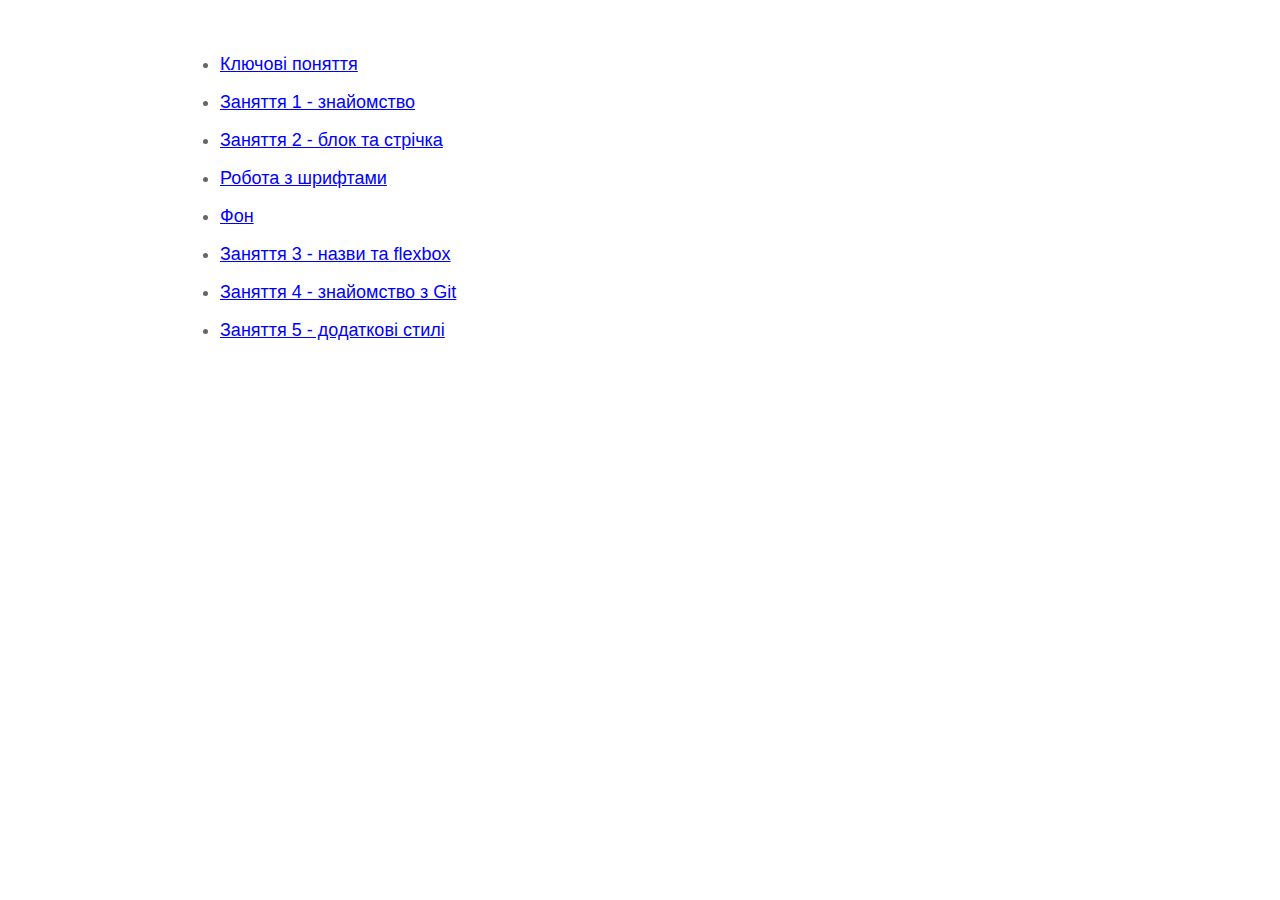
<file: index.html>
<!DOCTYPE html>
<html>
  <head>
    <title>PSD to HTML program </title>
    <meta charset="utf8">
    <link rel="stylesheet" media="all" href="css/style.css">
  </head>
  <body>
    <section class="wrapper">
      <ul>
        <li><a href="start_terms.html">Ключові поняття </a></li>
        <li><a href="lesson_1.html">Заняття 1 - знайомство</a></li>
        <li><a href="lesson_2.html">Заняття 2 - блок та стрічка</a></li>
        <li><a href="font.html">Робота з шрифтами</a></li>
        <li><a href="background.html">Фон</a></li>
        <li><a href="lesson_3.html">Заняття 3 - назви та flexbox</a></li>
        <li><a href="git.html">Заняття 4 - знайомство з Git</a></li>
        <li><a href="lesson_4.html">Заняття 5 - додаткові стилі</a></li>
      </ul>
    </section>
  </body>
</html>
</file>
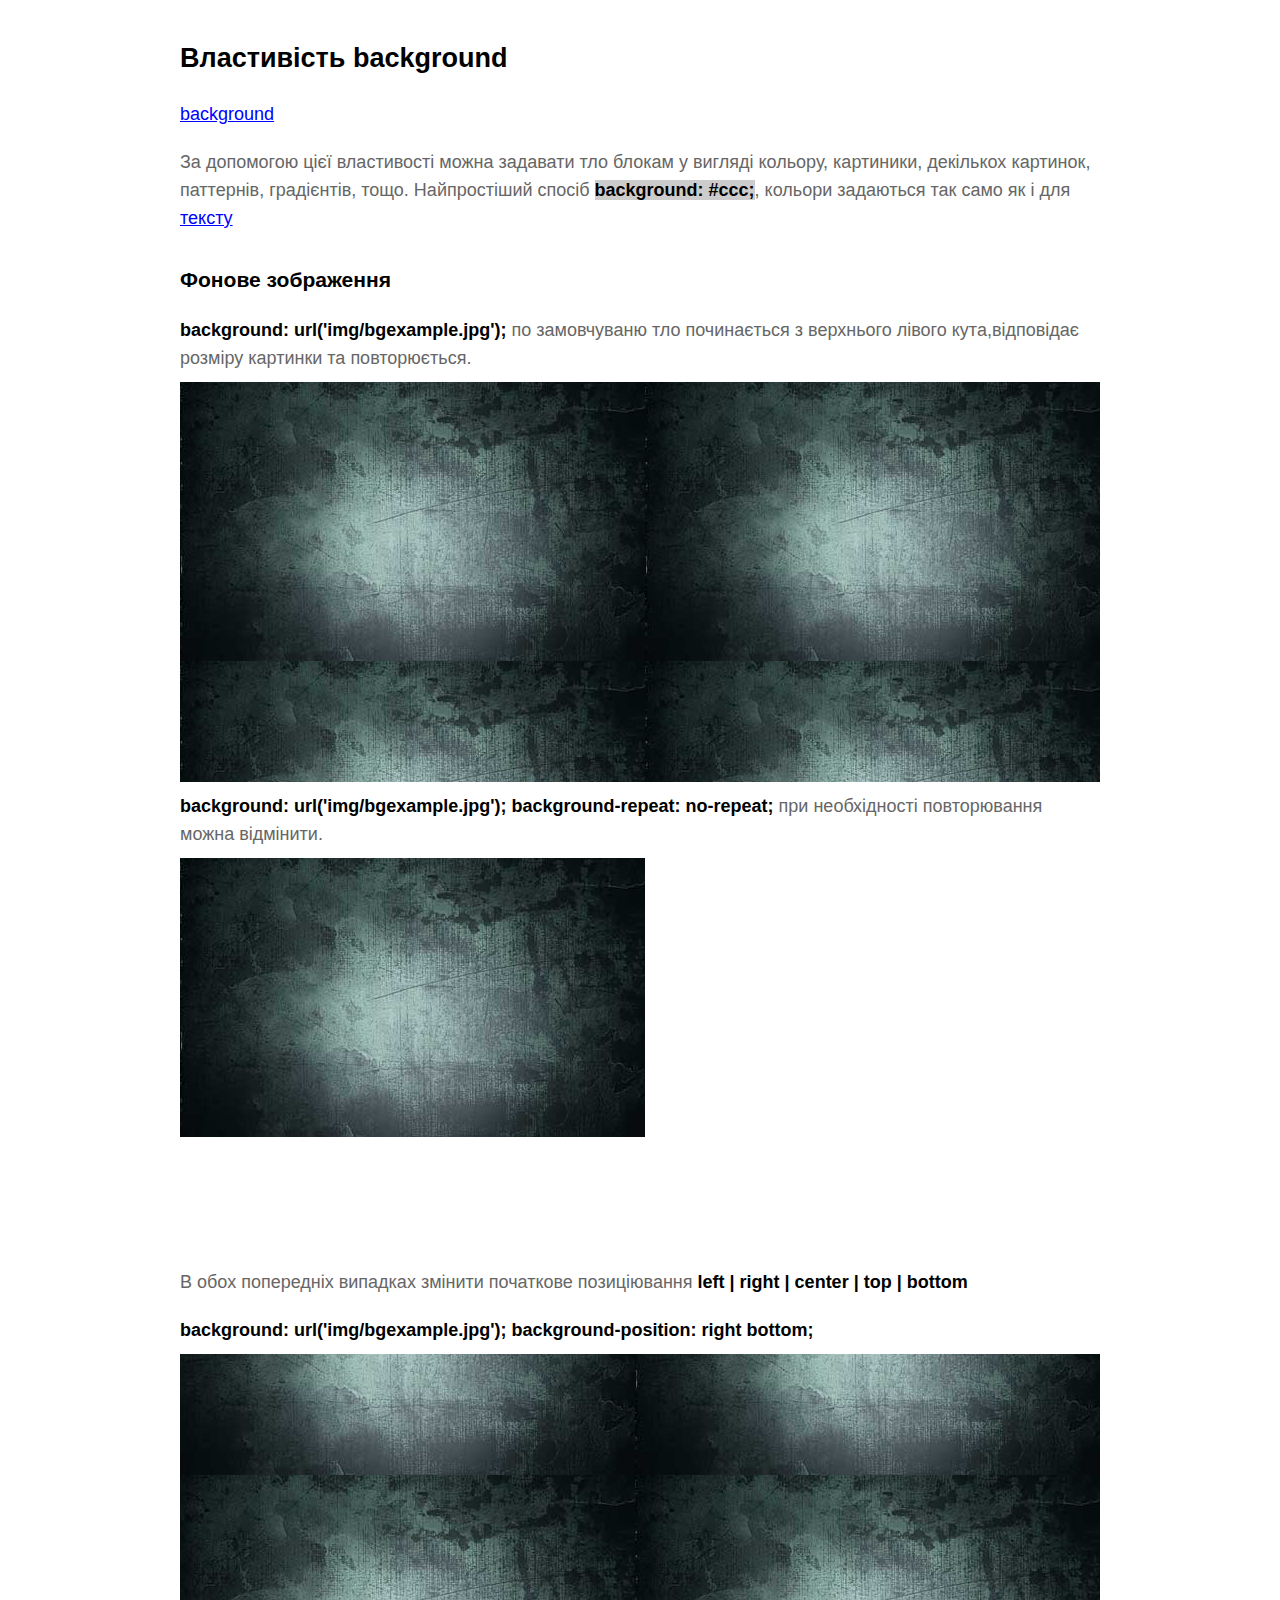
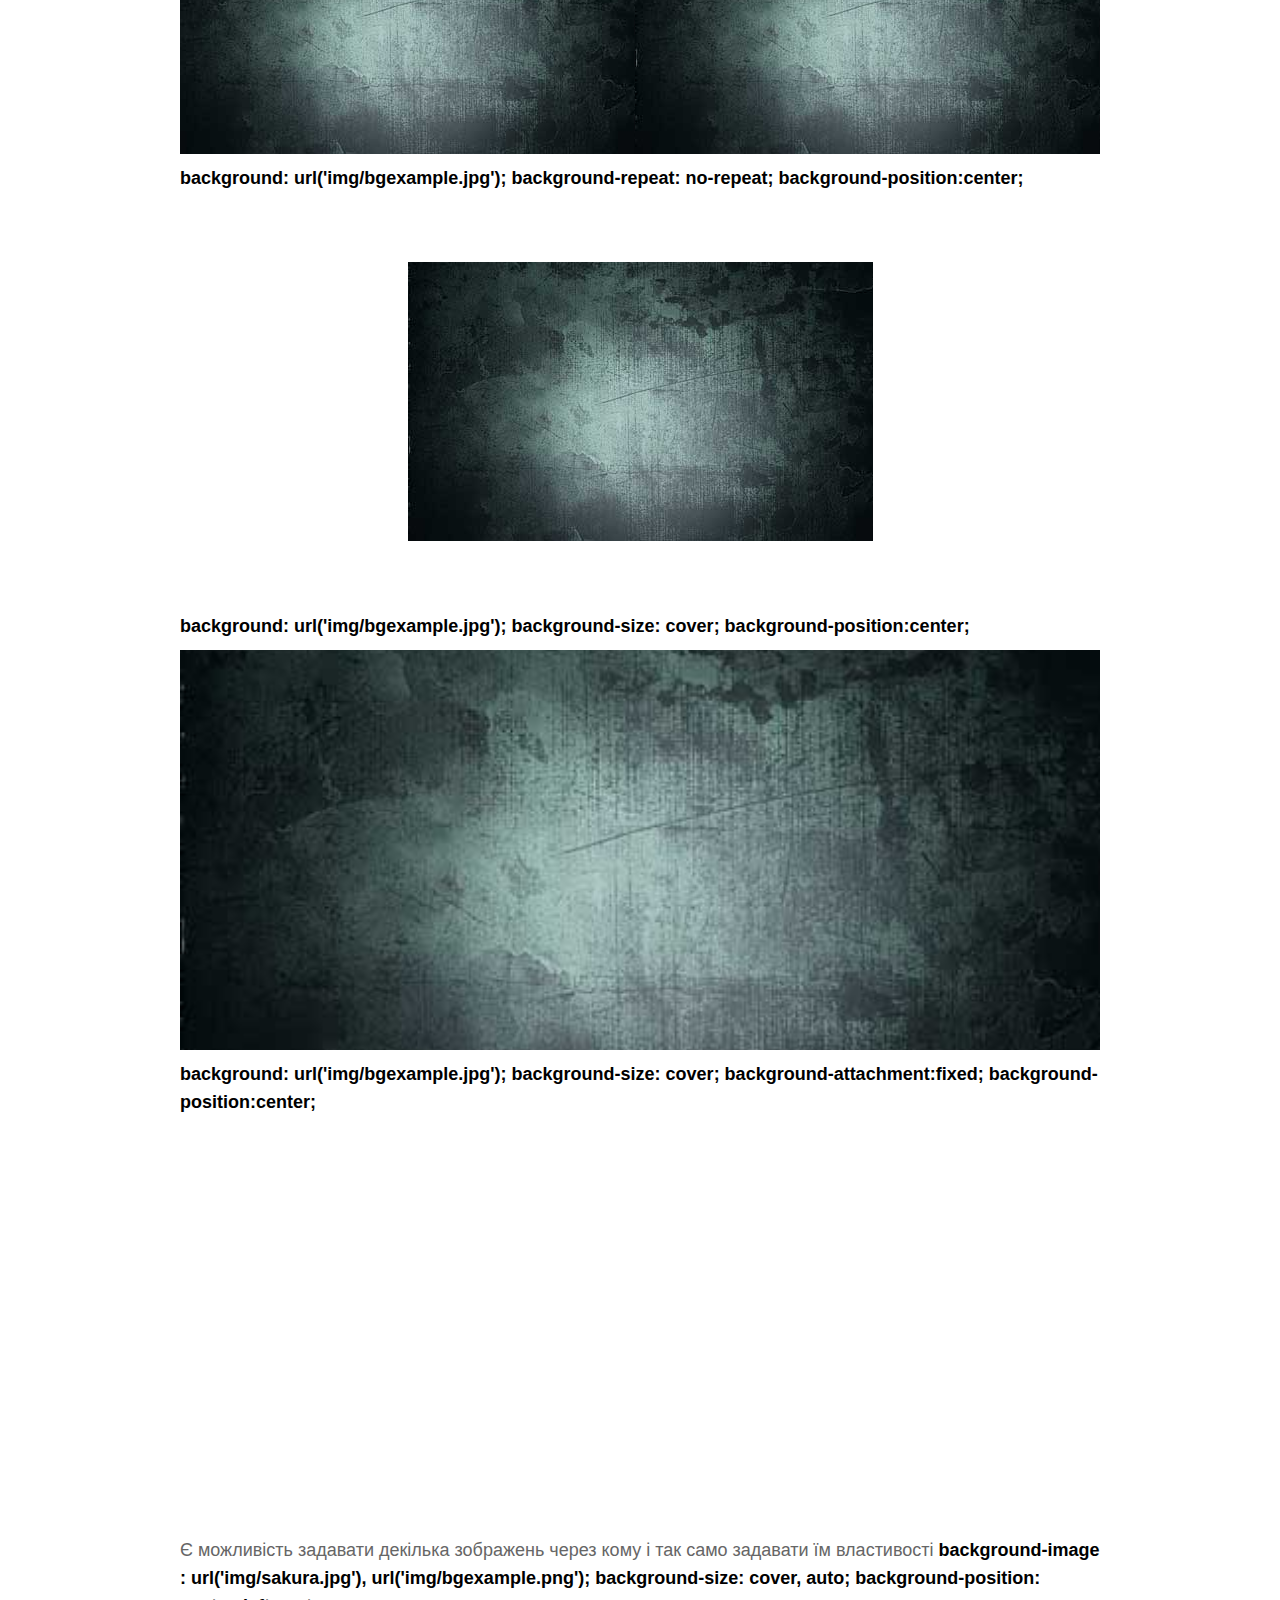
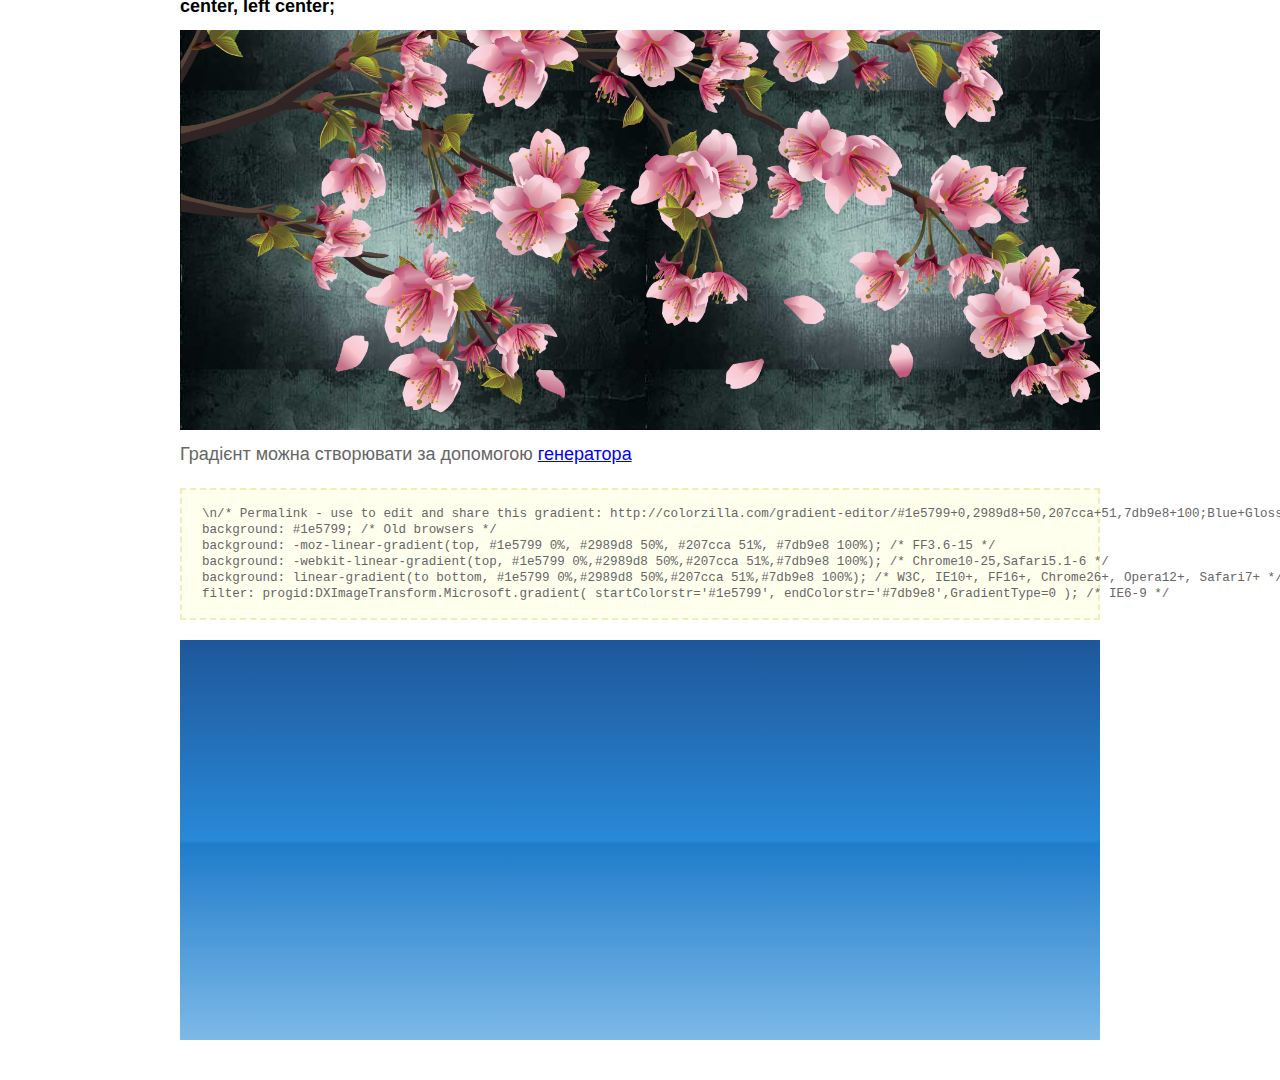
<file: background.html>
<!DOCTYPE html>
<html>
  <head>
    <title>PSD to HTML program </title>
    <meta charset="utf8">
    <link rel="stylesheet" media="all" href="css/style.css">
  </head>
  <body>
    <section class="wrapper">
      <h2>Властивість <strong>background</strong></h2>
      <p><a href="http://htmlbook.ru/css/background">background</a></p>
      <p class="menu">За допомогою цієї властивості можна задавати тло блокам у вигляді кольору, картиники, декількох картинок, паттернів, градієнтів, тощо. Найпростіший спосіб <strong style="background: #ccc;">background: #ccc;</strong>, кольори задаються так само як і для <a href="font.html">тексту</a></p>
      <h3>Фонове зображення</h3>
      <p><strong>background: url('img/bgexample.jpg');</strong> по замовчуваню тло починається з верхнього лівого кута,відповідає розміру картинки та повторюється.</p>
      <div style="background: url('img/bgexample.jpg');height:400px;"></div>
      <p><strong>background: url('img/bgexample.jpg'); background-repeat: no-repeat;</strong> при необхідності повторювання можна відмінити.</p>
      <div style="background: url('img/bgexample.jpg'); background-repeat: no-repeat; height:400px;"></div>
      <p>В обох попередніх випадках змінити початкове позиціювання <strong>left | right | center | top | bottom</strong></p>
      <p><strong>background: url('img/bgexample.jpg'); background-position: right bottom;</strong></p>
      <div style="background: url('img/bgexample.jpg'); background-position: right bottom; height:400px;"></div>
      <p><strong>background: url('img/bgexample.jpg'); background-repeat: no-repeat; background-position:center;</strong></p>
      <div style="background: url('img/bgexample.jpg'); background-repeat: no-repeat; background-position:center; height:400px;"></div>
      <p><strong>background: url('img/bgexample.jpg'); background-size: cover; background-position:center;</strong></p>
      <div style="background: url('img/bgexample.jpg'); background-size: cover; background-position:center; height:400px;"></div>
      <p><strong>background: url('img/bgexample.jpg'); background-size: cover; background-attachment:fixed; background-position:center;</strong></p>
      <div style="background: url('img/bgexample.jpg'); background-size: cover;background-attachment:fixed; background-position:center; height:400px;"></div>
      <p>Є можливість задавати декілька зображень через кому і так само задавати їм властивості <strong>background-image : url('img/sakura.jpg'), url('img/bgexample.png'); background-size: cover, auto; background-position: center, left center;</strong></p>
      <div style="background-image : url('img/sakura.png'), url('img/bgexample.jpg'); background-size: cover, auto; background-position: center, left center; height:400px;"></div>
      <p>Градієнт можна створювати за допомогою <a href="http://www.colorzilla.com/gradient-editor/">генератора</a></p>
      <pre>\n/* Permalink - use to edit and share this gradient: http://colorzilla.com/gradient-editor/#1e5799+0,2989d8+50,207cca+51,7db9e8+100;Blue+Gloss+Default */
background: #1e5799; /* Old browsers */
background: -moz-linear-gradient(top, #1e5799 0%, #2989d8 50%, #207cca 51%, #7db9e8 100%); /* FF3.6-15 */
background: -webkit-linear-gradient(top, #1e5799 0%,#2989d8 50%,#207cca 51%,#7db9e8 100%); /* Chrome10-25,Safari5.1-6 */
background: linear-gradient(to bottom, #1e5799 0%,#2989d8 50%,#207cca 51%,#7db9e8 100%); /* W3C, IE10+, FF16+, Chrome26+, Opera12+, Safari7+ */
filter: progid:DXImageTransform.Microsoft.gradient( startColorstr='#1e5799', endColorstr='#7db9e8',GradientType=0 ); /* IE6-9 */    </pre>
      <div style="/* Permalink - use to edit and share this gradient: http://colorzilla.com/radient-editor/#1e5799+0,2989d8+50,207cca+51,7db9e8+100;Blue+Gloss+Default */  background: #1e5799; /* Old browsers */ background: -moz-linear-gradient(top, #1e5799 0%, #2989d8 50%, #207cca 51%, #7db9e8 100%); /* FF3.6-15 */ background: -webkit-linear-gradient(top, #1e5799 0%,#2989d8 50%,#207cca 51%,#7db9e8 100%); /* Chrome10-25,Safari5.1-6 */  background: linear-gradient(to bottom, #1e5799 0%,#2989d8 50%,#207cca 51%,#7db9e8 100%); /* W3C, IE10+, FF16+, Chrome26+, Opera12+, Safari7+ */ filter: progid:DXImageTransform.Microsoft.gradient( startColorstr='#1e5799', endColorstr='#7db9e8',GradientType=0 ); /* IE6-9 */ height:400px;"></div>
    </section>
  </body>
</html>
</file>
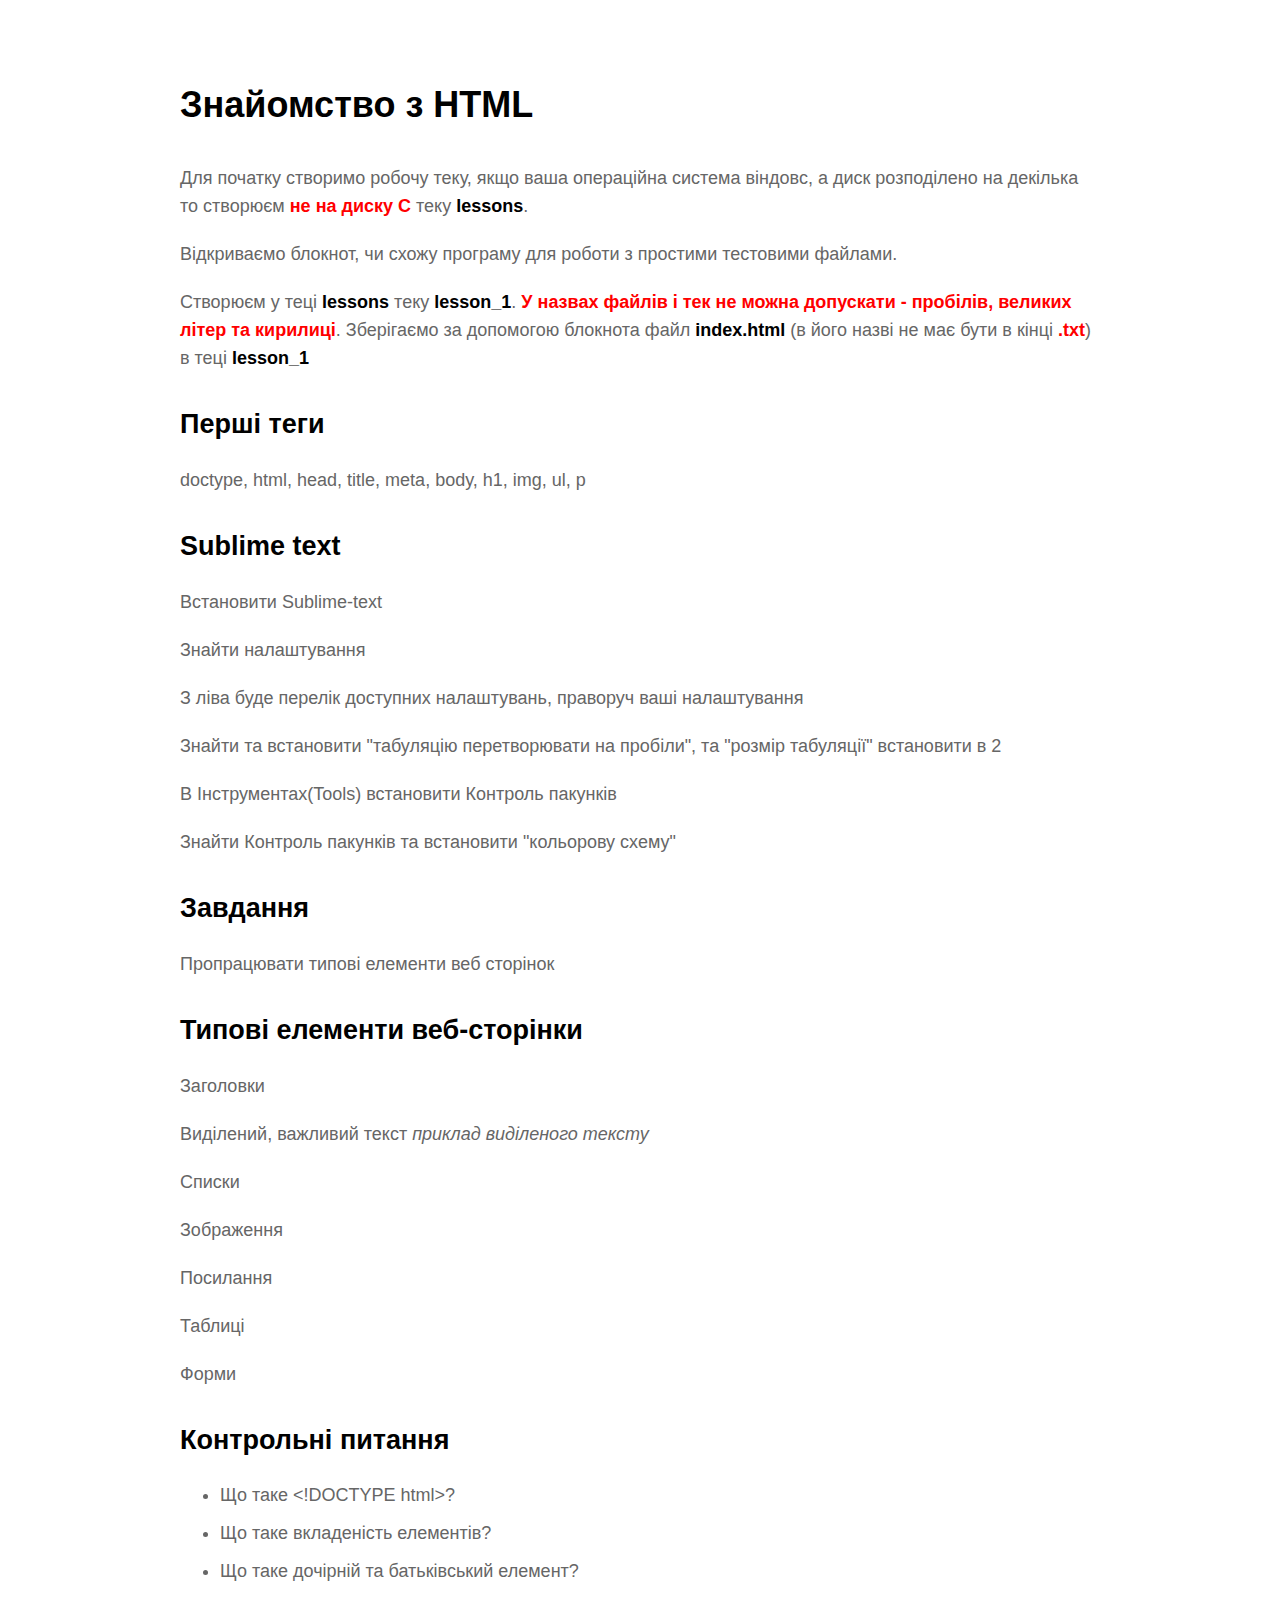
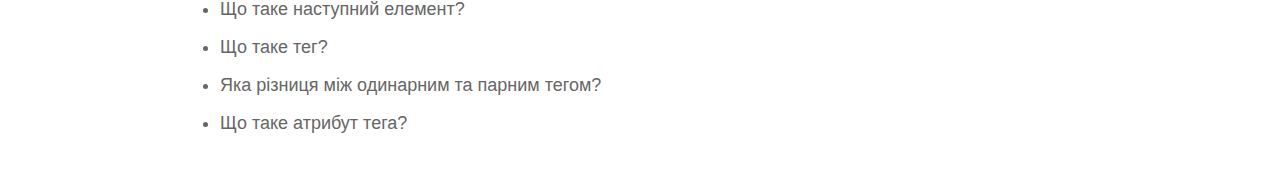
<file: lesson_1.html>
<!DOCTYPE html>
<html>
  <head>
    <title>PSD to HTML program || LESSON 1</title>
    <meta charset="utf8">
    <link rel="stylesheet" media="all" href="css/style.css">
  </head>
  <body>
    <section class="wrapper">
      <h1>Знайомство з HTML </h1>
      <p>
        Для початку створимо робочу теку, якщо ваша операційна система віндовс, 
        а диск розподілено на декілька то створюєм <strong class="danger">не на диску C</strong>
        теку <strong>lessons</strong>.
      </p>
      <p>Відкриваємо блокнот, чи схожу програму для роботи з простими тестовими файлами.</p>
      <p>Створюєм у теці <strong>lessons</strong> теку <strong>lesson_1</strong>. 
        <strong class="danger">У назвах файлів і тек не можна допускати - пробілів, великих літер та кирилиці</strong>.
        Зберігаємо за допомогою блокнота файл <strong>index.html</strong> (в його назві не має бути в кінці <strong class="danger">.txt</strong>) в теці <strong>lesson_1</strong> 
      </p>
      <h2>Перші теги</h2>
      <p>doctype, html, head, title, meta, body, h1, img, ul, p</p>
      <h2>Sublime text</h2>
      <p>Встановити Sublime-text</p>
      <p>Знайти налаштування</p>
      <p>З ліва буде перелік доступних налаштувань, праворуч ваші налаштування</p>
      <p>Знайти та встановити "табуляцію перетворювати на пробіли", та "розмір табуляції" встановити в 2</p>
      <p>В Інструментах(Tools) встановити Контроль пакунків</p>
      <p>Знайти Контроль пакунків та встановити "кольорову схему"</p>
      <h2>Завдання </h2>
      <p>Пропрацювати типові елементи веб сторінок</p>
      <h2>Типові елементи веб-сторінки</h2>
      <p>Заголовки</p>
      <p>Виділений, важливий текст <em>приклад виділеного тексту</em></p>
      <p>Списки</p>
      <p>Зображення</p>
      <p>Посилання</p>
      <p>Таблиці</p>
      <p>Форми</p>
      <h2>Контрольні питання</h2>
      <ul>
        <li>Що таке &lt;!DOCTYPE html&gt;?</li>
        <li>Що таке вкладеність елементів?</li>
        <li>Що таке дочірній та батьківський елемент?</li>
        <li>Що таке наступний елемент?</li>
        <li>Що таке тег?</li>
        <li>Яка різниця між одинарним та парним тегом?</li>
        <li>Що таке атрибут тега?</li>
      </ul>
    </section>
  </body>
</html>
</file>
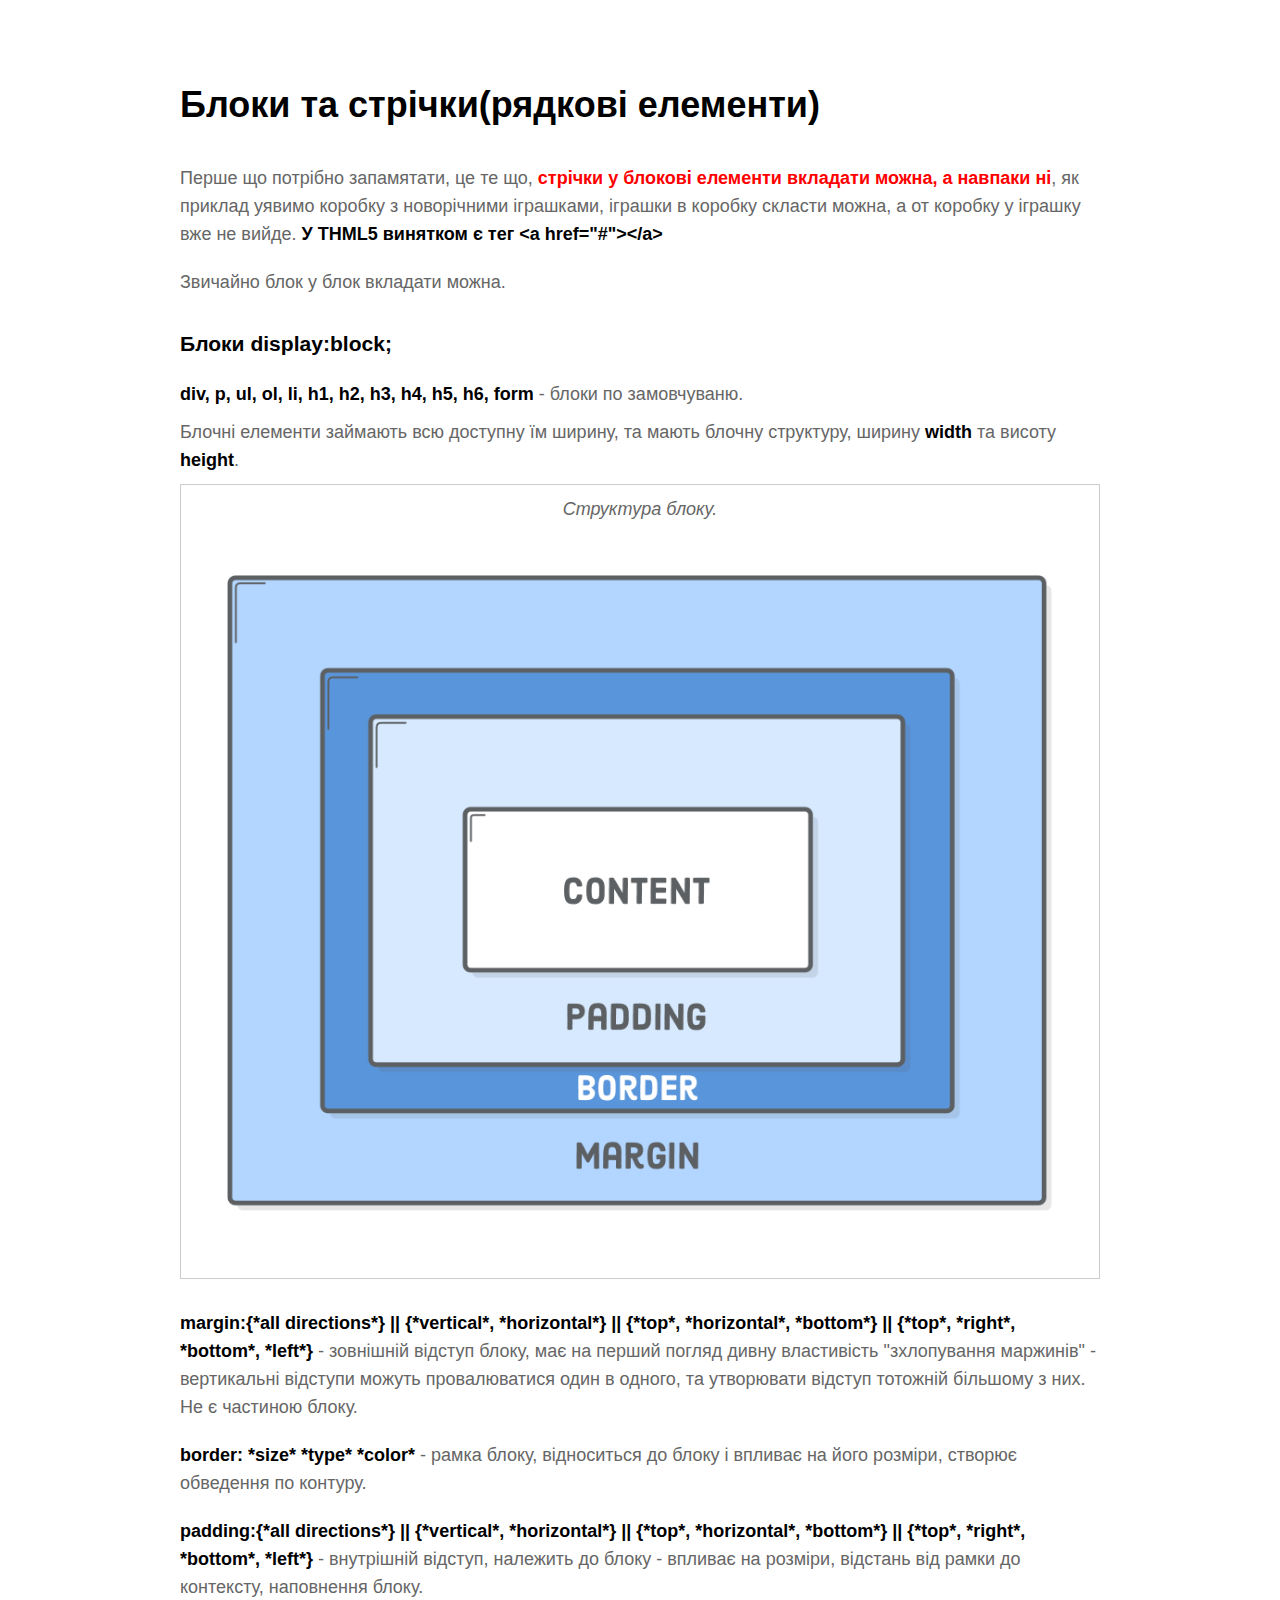
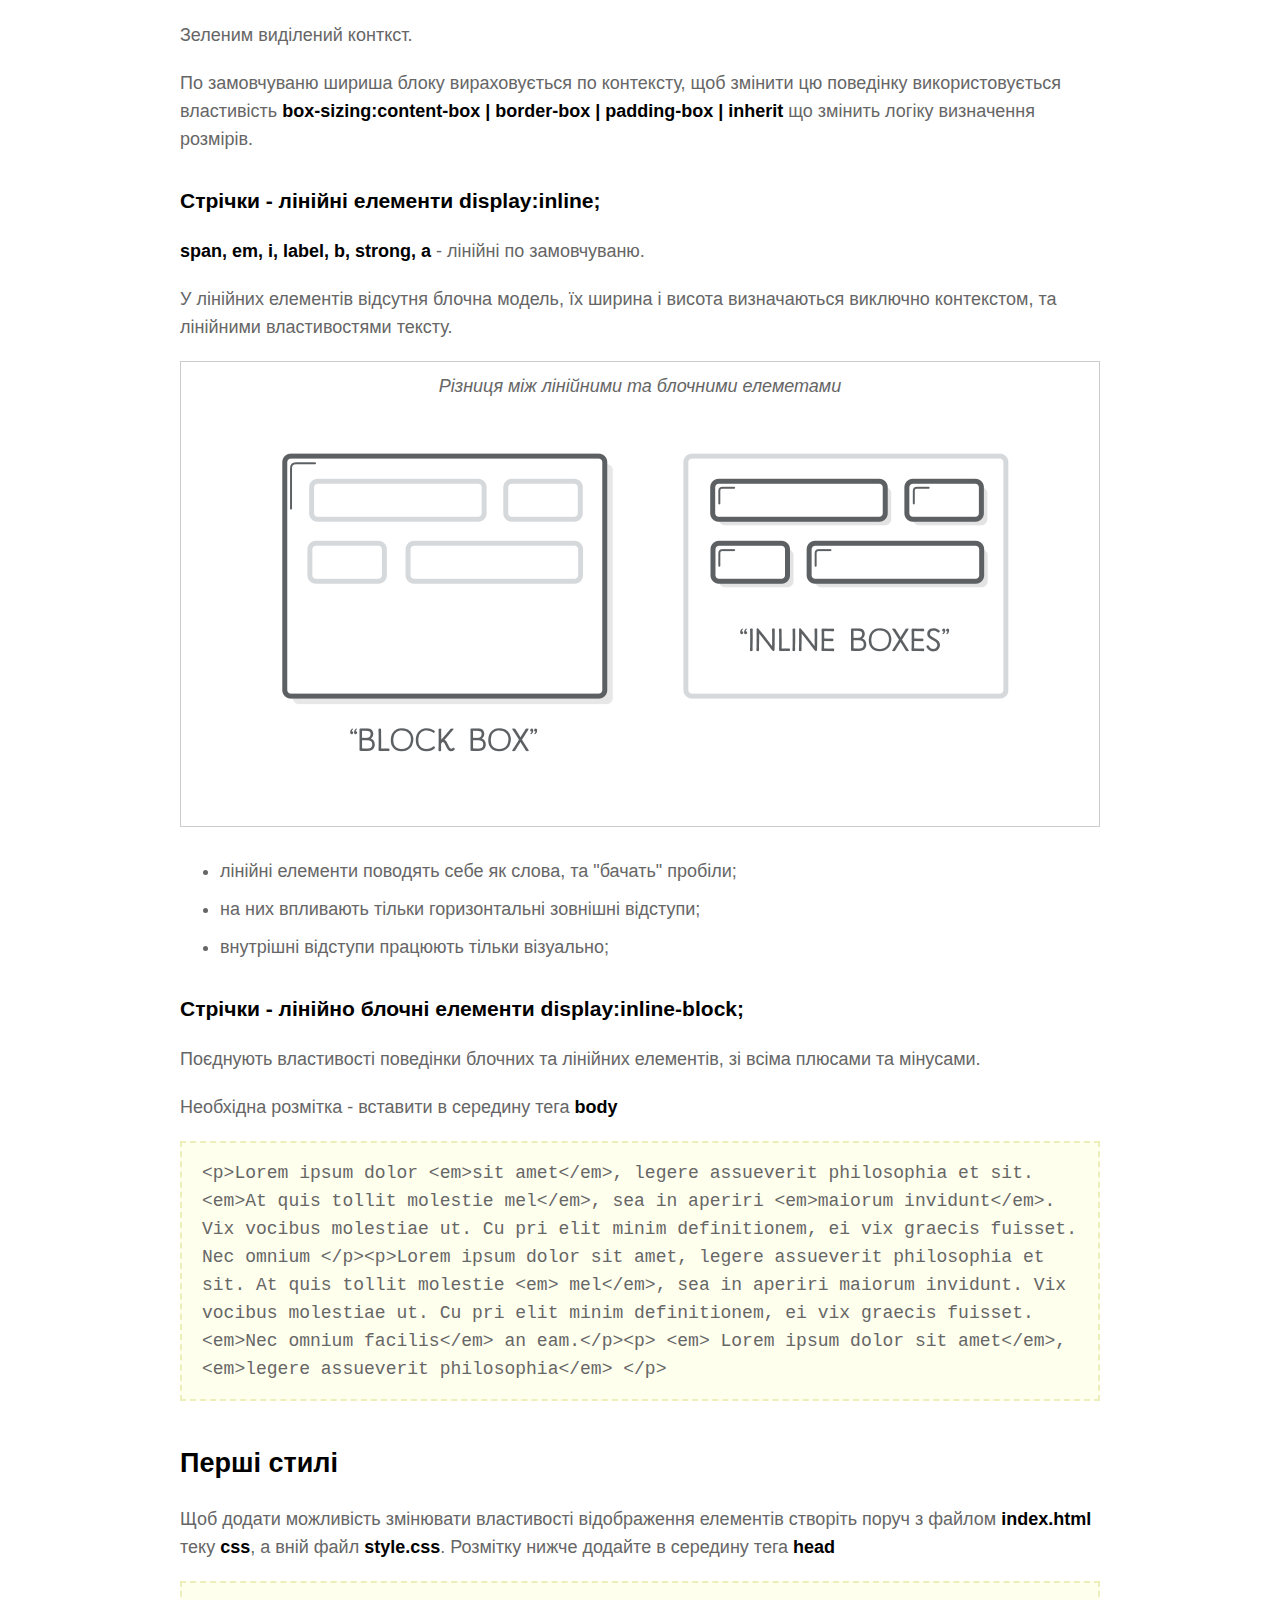
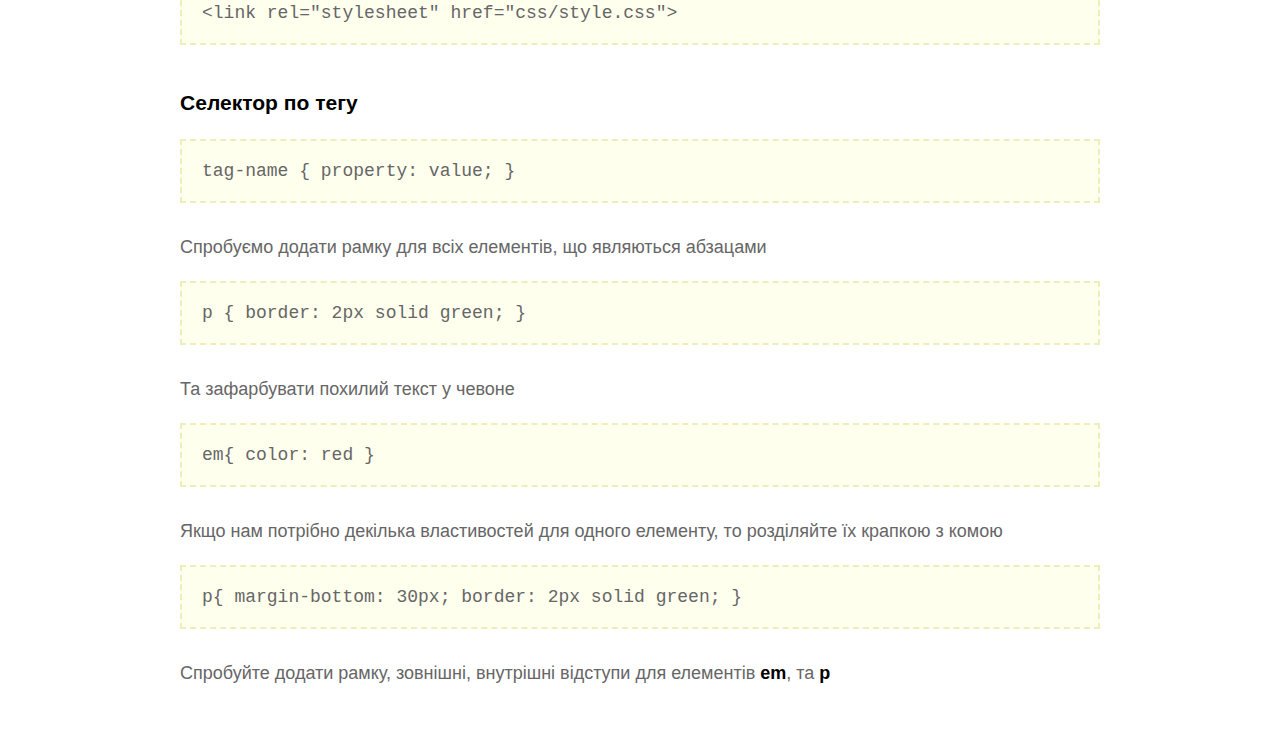
<file: lesson_2.html>
<!DOCTYPE html>
<html>
  <head>
    <title>PSD to HTML program || LESSON 2</title>
    <meta charset="utf8">
    <link rel="stylesheet" media="all" href="css/style.css">
  </head>
  <body>
    <section class="wrapper">
      <h1>Блоки та стрічки(рядкові елементи)</h1>
      <p>Перше що потрібно запамятати, це те що, 
        <srtong class="danger">стрічки у блокові елементи вкладати можна, а навпаки ні</srtong>, як приклад уявимо коробку з новорічними іграшками, іграшки в коробку скласти можна, а от коробку у іграшку вже не вийде. <strong>У THML5 винятком є тег &lt;a href=&quot;#&quot;&gt;&lt;/a&gt;</strong>
      </p>
      <p>Звичайно блок у блок вкладати можна.</p>
      <h3>Блоки <strong>display:block;</strong></h3>
      <p><strong>div, p, ul, ol, li, h1, h2, h3, h4, h5, h6, form</strong> - блоки по замовчуваню.</p>Блочні елементи займають всю доступну їм ширину, та мають блочну структуру, ширину <strong>width</strong> та висоту <strong>height</strong>.
      <figure class="figure">
        <figcaption class="figure-caption">Структура блоку.</figcaption>
        <p><img class="figure-img img-fluid" src="img/css-box-model.png" alt="Блочна структура"></p>
      </figure>
      <p><strong>margin:{*all directions*} || {*vertical*, *horizontal*} || {*top*, *horizontal*, *bottom*} || {*top*, *right*, *bottom*, *left*}</strong> - зовнішній відступ блоку, має на перший погляд дивну властивість "зхлопування маржинів" - вертикальні відступи можуть провалюватися один в одного, та утворювати відступ тотожній більшому з них. Не є частиною блоку.</p>
      <p><strong>border: *size* *type* *color*</strong> - рамка блоку, відноситься до блоку і впливає на його розміри, створює обведення по контуру.</p>
      <p><strong>padding:{*all directions*} || {*vertical*, *horizontal*} || {*top*, *horizontal*, *bottom*} || {*top*, *right*, *bottom*, *left*}</strong> - внутрішній відступ, належить до блоку - впливає на розміри, відстань від рамки до контексту, наповнення блоку.</p>
      <p>Зеленим виділений конткст.</p>
      <p>По замовчуваню шириша блоку вираховується по контексту, щоб змінити цю поведінку використовується властивість <strong>box-sizing:content-box | border-box | padding-box | inherit</strong> що змінить  логіку визначення розмірів.</p>
      <h3>Стрічки - лінійні елементи <strong>display:inline;</strong></h3>
      <p><strong>span, em, i, label, b, strong, a</strong> - лінійні по замовчуваню.</p>
      <p>У лінійних елементів відсутня блочна модель, їх ширина і висота визначаються виключно контекстом, та лінійними властивостями тексту.</p>
      <figure class="figure">
        <figcaption class="figure-caption">Різниця між лінійними та блочними елеметами</figcaption>
        <p><img class="figure-img img-fluid" src="img/inline-vs-block-boxes.png" alt="Лінійні елементи"></p>
      </figure>
      <ul>
        <li>лінійні елементи поводять себе як слова, та "бачать" пробіли;</li>
        <li>на них впливають тільки горизонтальні зовнішні відступи;</li>
        <li>внутрішні відступи працюють тільки візуально;</li>
      </ul>
      <h3>Стрічки - лінійно блочні елементи <strong>display:inline-block;</strong></h3>
      <p>Поєднують властивості поведінки блочних та лінійних елементів, зі всіма плюсами та мінусами.</p>
      <p>Необхідна розмітка - вставити в середину тега <strong>body</strong></p><code>&lt;p&gt;Lorem ipsum dolor &lt;em&gt;sit amet&lt;/em&gt;, legere assueverit philosophia et sit. &lt;em&gt;At quis tollit molestie mel&lt;/em&gt;, sea in aperiri &lt;em&gt;maiorum invidunt&lt;/em&gt;. Vix vocibus molestiae ut. Cu pri elit minim definitionem, ei vix graecis fuisset. Nec omnium &lt;/p&gt;&lt;p&gt;Lorem ipsum dolor sit amet, legere assueverit philosophia et sit. At quis tollit molestie &lt;em&gt; mel&lt;/em&gt;, sea in aperiri maiorum invidunt. Vix vocibus molestiae ut. Cu pri elit minim definitionem, ei vix graecis fuisset. &lt;em&gt;Nec omnium facilis&lt;/em&gt; an eam.&lt;/p&gt;&lt;p&gt; &lt;em&gt; Lorem ipsum dolor sit amet&lt;/em&gt;, &lt;em&gt;legere assueverit philosophia&lt;/em&gt; &lt;/p&gt;</code>
      <h2>Перші стилі</h2>
      <p>
        Щоб додати можливість змінювати властивості відображення елементів створіть поруч з файлом
        <strong>index.html</strong> теку <strong>css</strong>, а вній файл <strong>style.css</strong>. 
        Розмітку нижче додайте в середину тега <strong>head</strong>
      </p><code> &lt;link rel=&quot;stylesheet&quot; href=&quot;css/style.css&quot;&gt;</code>
      <h3>Селектор по тегу</h3><code>
        tag-name {
          property: value;
        }</code>
      <p>Спробуємо додати рамку для всіх елементів, що являються абзацами</p><code>
        p {
          border: 2px solid green;
        }</code>
      <p>Та зафарбувати похилий текст у чевоне</p><code>
        em{
          color: red
        }</code>
      <p>Якщо нам потрібно декілька властивостей для одного елементу, то розділяйте їх крапкою з комою</p><code>
        p{
          margin-bottom: 30px;
          border: 2px solid green;
        } </code>
      <p>Спробуйте додати рамку, зовнішні, внутрішні відступи для елементів <strong>em</strong>, та <strong>p</strong></p>
    </section>
  </body>
</html>
</file>
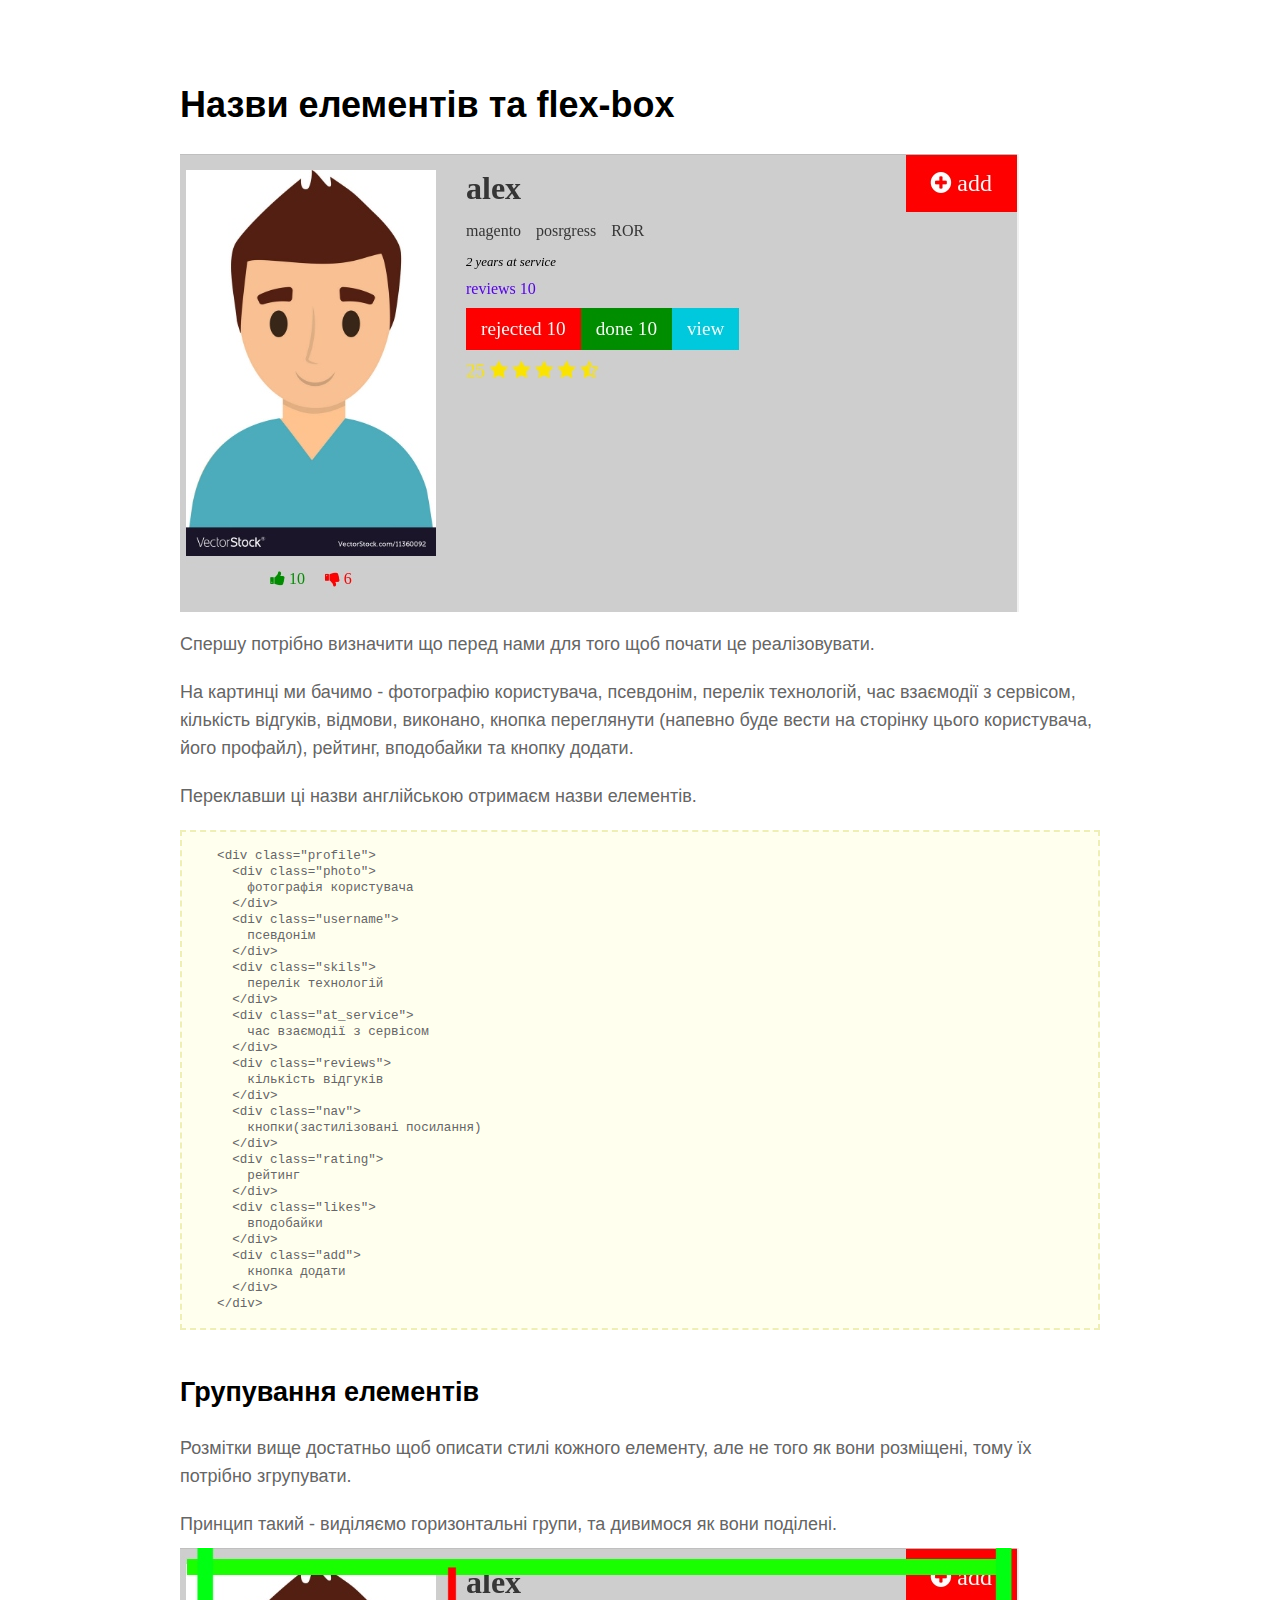
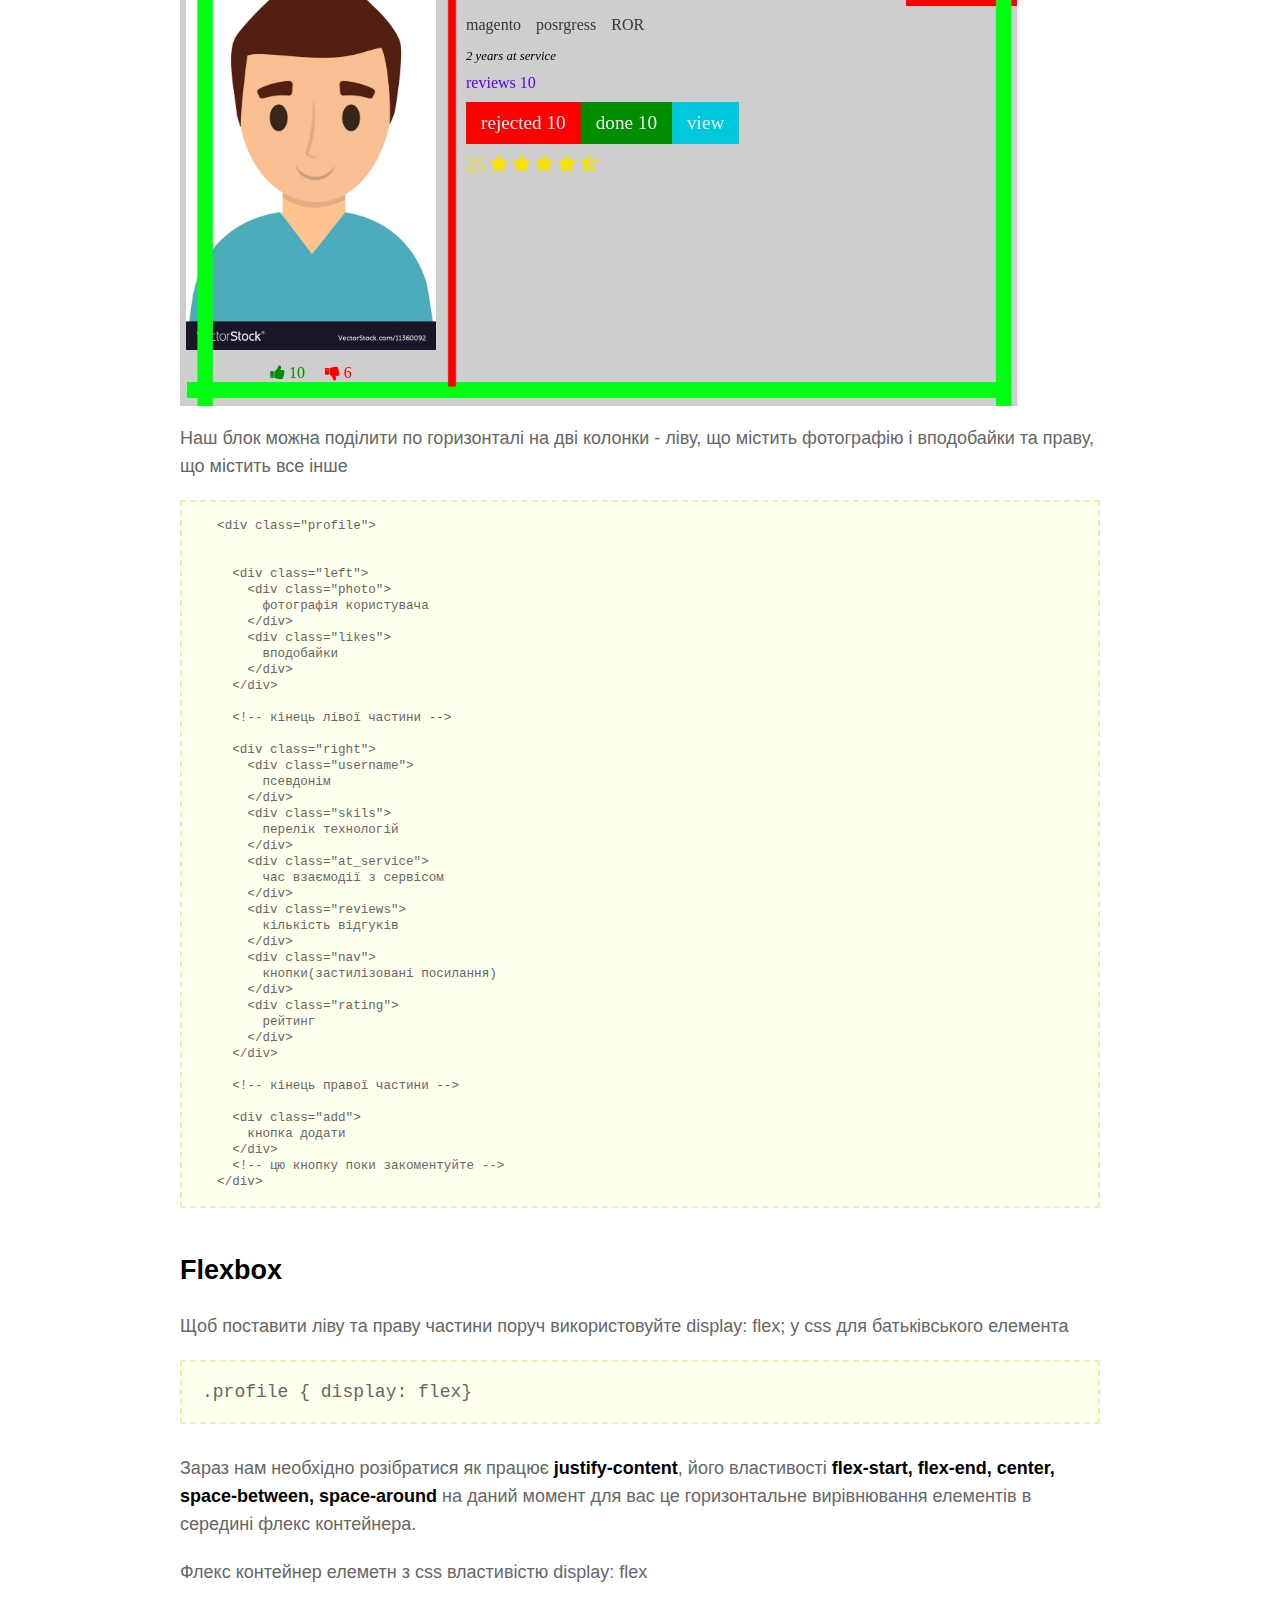
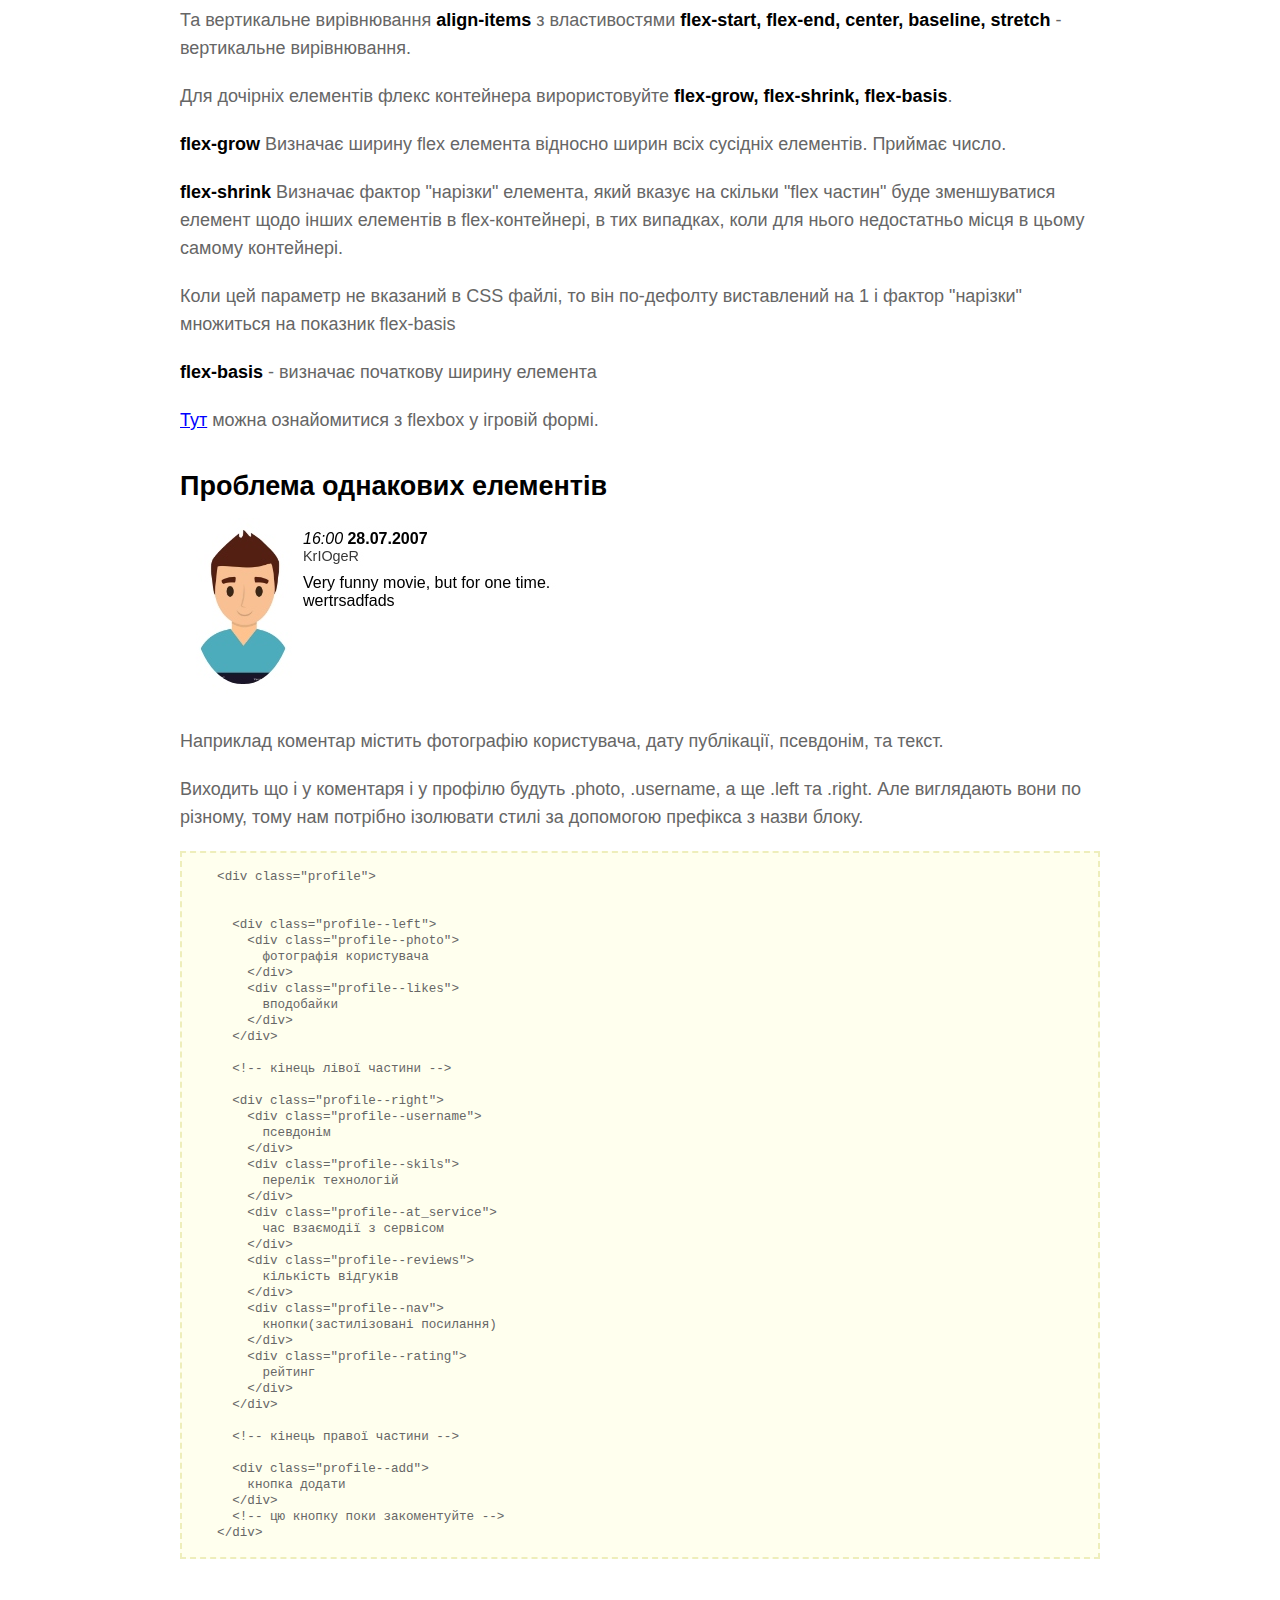
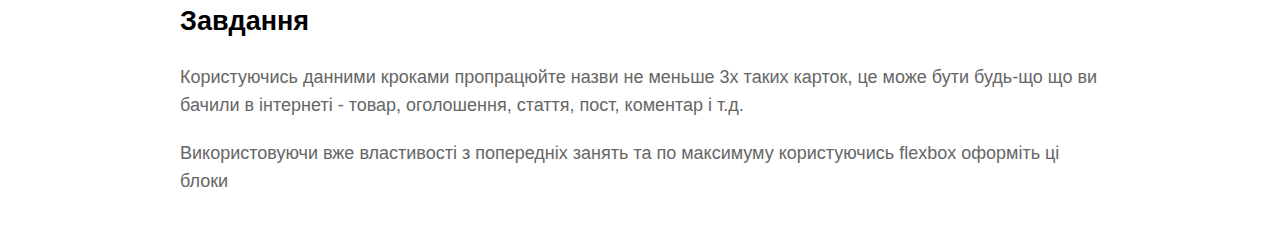
<file: lesson_3.html>
<!DOCTYPE html>
<html>
  <head>
    <title>PSD to HTML program || LESSON 3</title>
    <meta charset="utf8">
    <link rel="stylesheet" media="all" href="css/style.css">
  </head>
  <body>
    <section class="wrapper">
      <h1>Назви елементів та flex-box</h1><img src="img/profile.jpg" alt="">
      <p>Спершу потрібно визначити що перед нами для того щоб почати це реалізовувати.</p>
      <p>
        На картинці ми бачимо - фотографію користувача, псевдонім, перелік технологій, час взаємодії з сервісом, кількість відгуків,
        відмови, виконано, кнопка переглянути (напевно буде вести на сторінку цього користувача, його профайл), рейтинг, вподобайки та кнопку додати.
      </p>
      <p>Переклавши ці назви англійською отримаєм назви елементів.</p>
      <pre>
  &lt;div class=&quot;profile&quot;&gt;
    &lt;div class=&quot;photo&quot;&gt;
      фотографія користувача
    &lt;/div&gt;
    &lt;div class=&quot;username&quot;&gt;
      псевдонім
    &lt;/div&gt;
    &lt;div class=&quot;skils&quot;&gt;
      перелік технологій
    &lt;/div&gt;
    &lt;div class=&quot;at_service&quot;&gt;
      час взаємодії з сервісом
    &lt;/div&gt;
    &lt;div class=&quot;reviews&quot;&gt;
      кількість відгуків
    &lt;/div&gt;
    &lt;div class=&quot;nav&quot;&gt;
      кнопки(застилізовані посилання)
    &lt;/div&gt;
    &lt;div class=&quot;rating&quot;&gt;
      рейтинг
    &lt;/div&gt;
    &lt;div class=&quot;likes&quot;&gt;
      вподобайки
    &lt;/div&gt;
    &lt;div class=&quot;add&quot;&gt;
      кнопка додати
    &lt;/div&gt;
  &lt;/div&gt;
</pre>
      <h2>Групування елементів</h2>
      <p>Розмітки вище достатньо щоб описати стилі кожного елементу, але не того як вони розміщені, тому їх потрібно згрупувати.</p>
      <p>Принцип такий - виділяємо горизонтальні групи, та дивимося як вони поділені.</p><img src="img/profile1.jpg" alt="">
      <p>Наш блок можна поділити по горизонталі на дві колонки - ліву, що містить фотографію і вподобайки та праву, що містить все інше</p>
      <pre>
  &lt;div class=&quot;profile&quot;&gt;


    &lt;div class=&quot;left&quot;&gt;
      &lt;div class=&quot;photo&quot;&gt;
        фотографія користувача
      &lt;/div&gt;
      &lt;div class=&quot;likes&quot;&gt;
        вподобайки
      &lt;/div&gt;
    &lt;/div&gt;

    &lt;!-- кінець лівої частини --&gt;

    &lt;div class=&quot;right&quot;&gt;
      &lt;div class=&quot;username&quot;&gt;
        псевдонім
      &lt;/div&gt;
      &lt;div class=&quot;skils&quot;&gt;
        перелік технологій
      &lt;/div&gt;
      &lt;div class=&quot;at_service&quot;&gt;
        час взаємодії з сервісом
      &lt;/div&gt;
      &lt;div class=&quot;reviews&quot;&gt;
        кількість відгуків
      &lt;/div&gt;
      &lt;div class=&quot;nav&quot;&gt;
        кнопки(застилізовані посилання)
      &lt;/div&gt;
      &lt;div class=&quot;rating&quot;&gt;
        рейтинг
      &lt;/div&gt;
    &lt;/div&gt;
    
    &lt;!-- кінець правої частини --&gt;

    &lt;div class=&quot;add&quot;&gt;
      кнопка додати
    &lt;/div&gt;
    &lt;!-- цю кнопку поки закоментуйте --&gt;
  &lt;/div&gt;
</pre>
      <h2>Flexbox</h2>
      <p>Щоб поставити ліву та праву частини поруч використовуйте display: flex; у css  для батьківського елемента</p><code>.profile { display: flex} </code>
      <p>Зараз нам необхідно розібратися як працює <strong>justify-content</strong>, його властивості <strong>flex-start, flex-end, center, space-between, space-around</strong> на даний момент для вас це горизонтальне вирівнювання елементів в середині флекс контейнера.</p>
      <p>Флекс контейнер елеметн з css властивістю display: flex</p>
      <p>Та вертикальне вирівнювання <strong>align-items</strong> з властивостями <strong>flex-start, flex-end, center, baseline, stretch</strong> - вертикальне вирівнювання.</p>
      <p>Для дочірніх елементів флекс контейнера вирористовуйте <strong>flex-grow, flex-shrink, flex-basis</strong>.</p>
      <p><strong>flex-grow</strong> Визначає ширину flex елемента відносно ширин всіх сусідніх елементів. Приймає число.</p>
      <p><strong>flex-shrink</strong> Визначає фактор "нарізки" елемента, який вказує на скільки "flex частин" буде зменшуватися елемент щодо інших елементів в flex-контейнері, в тих випадках, коли для нього недостатньо місця в цьому самому контейнері.</p>
      <p>Коли цей параметр не вказаний в CSS файлі, то він по-дефолту виставлений на 1 і фактор "нарізки" множиться на показник flex-basis</p>
      <p><strong>flex-basis</strong> - визначає початкову ширину елемента</p>
      <p><a href="https://flexboxfroggy.com/#uk">Тут</a> можна ознайомитися з flexbox у ігровій формі.</p>
      <h2>Проблема однакових елементів</h2><img src="img/comment.jpg" alt="">
      <p>Наприклад коментар містить фотографію користувача, дату публікації, псевдонім, та текст. </p>
      <p>Виходить що і у коментаря і у профілю будуть .photo, .username, а ще .left та .right. Але виглядають вони по різному, тому нам потрібно ізолювати стилі за допомогою префікса з назви блоку.</p>
      <pre>
  &lt;div class=&quot;profile&quot;&gt;


    &lt;div class=&quot;profile--left&quot;&gt;
      &lt;div class=&quot;profile--photo&quot;&gt;
        фотографія користувача
      &lt;/div&gt;
      &lt;div class=&quot;profile--likes&quot;&gt;
        вподобайки
      &lt;/div&gt;
    &lt;/div&gt;

    &lt;!-- кінець лівої частини --&gt;

    &lt;div class=&quot;profile--right&quot;&gt;
      &lt;div class=&quot;profile--username&quot;&gt;
        псевдонім
      &lt;/div&gt;
      &lt;div class=&quot;profile--skils&quot;&gt;
        перелік технологій
      &lt;/div&gt;
      &lt;div class=&quot;profile--at_service&quot;&gt;
        час взаємодії з сервісом
      &lt;/div&gt;
      &lt;div class=&quot;profile--reviews&quot;&gt;
        кількість відгуків
      &lt;/div&gt;
      &lt;div class=&quot;profile--nav&quot;&gt;
        кнопки(застилізовані посилання)
      &lt;/div&gt;
      &lt;div class=&quot;profile--rating&quot;&gt;
        рейтинг
      &lt;/div&gt;
    &lt;/div&gt;
    
    &lt;!-- кінець правої частини --&gt;

    &lt;div class=&quot;profile--add&quot;&gt;
      кнопка додати
    &lt;/div&gt;
    &lt;!-- цю кнопку поки закоментуйте --&gt;
  &lt;/div&gt;
</pre>
      <h2>Завдання</h2>
      <p>Користуючись данними кроками пропрацюйте назви не меньше 3х таких карток, це може бути будь-що що ви бачили в інтернеті - товар, оголошення, стаття, пост, коментар і т.д.</p>
      <p>Використовуючи вже властивості з попередніх занять та по максимуму користуючись flexbox  оформіть ці блоки</p>
    </section>
  </body>
</html>
</file>
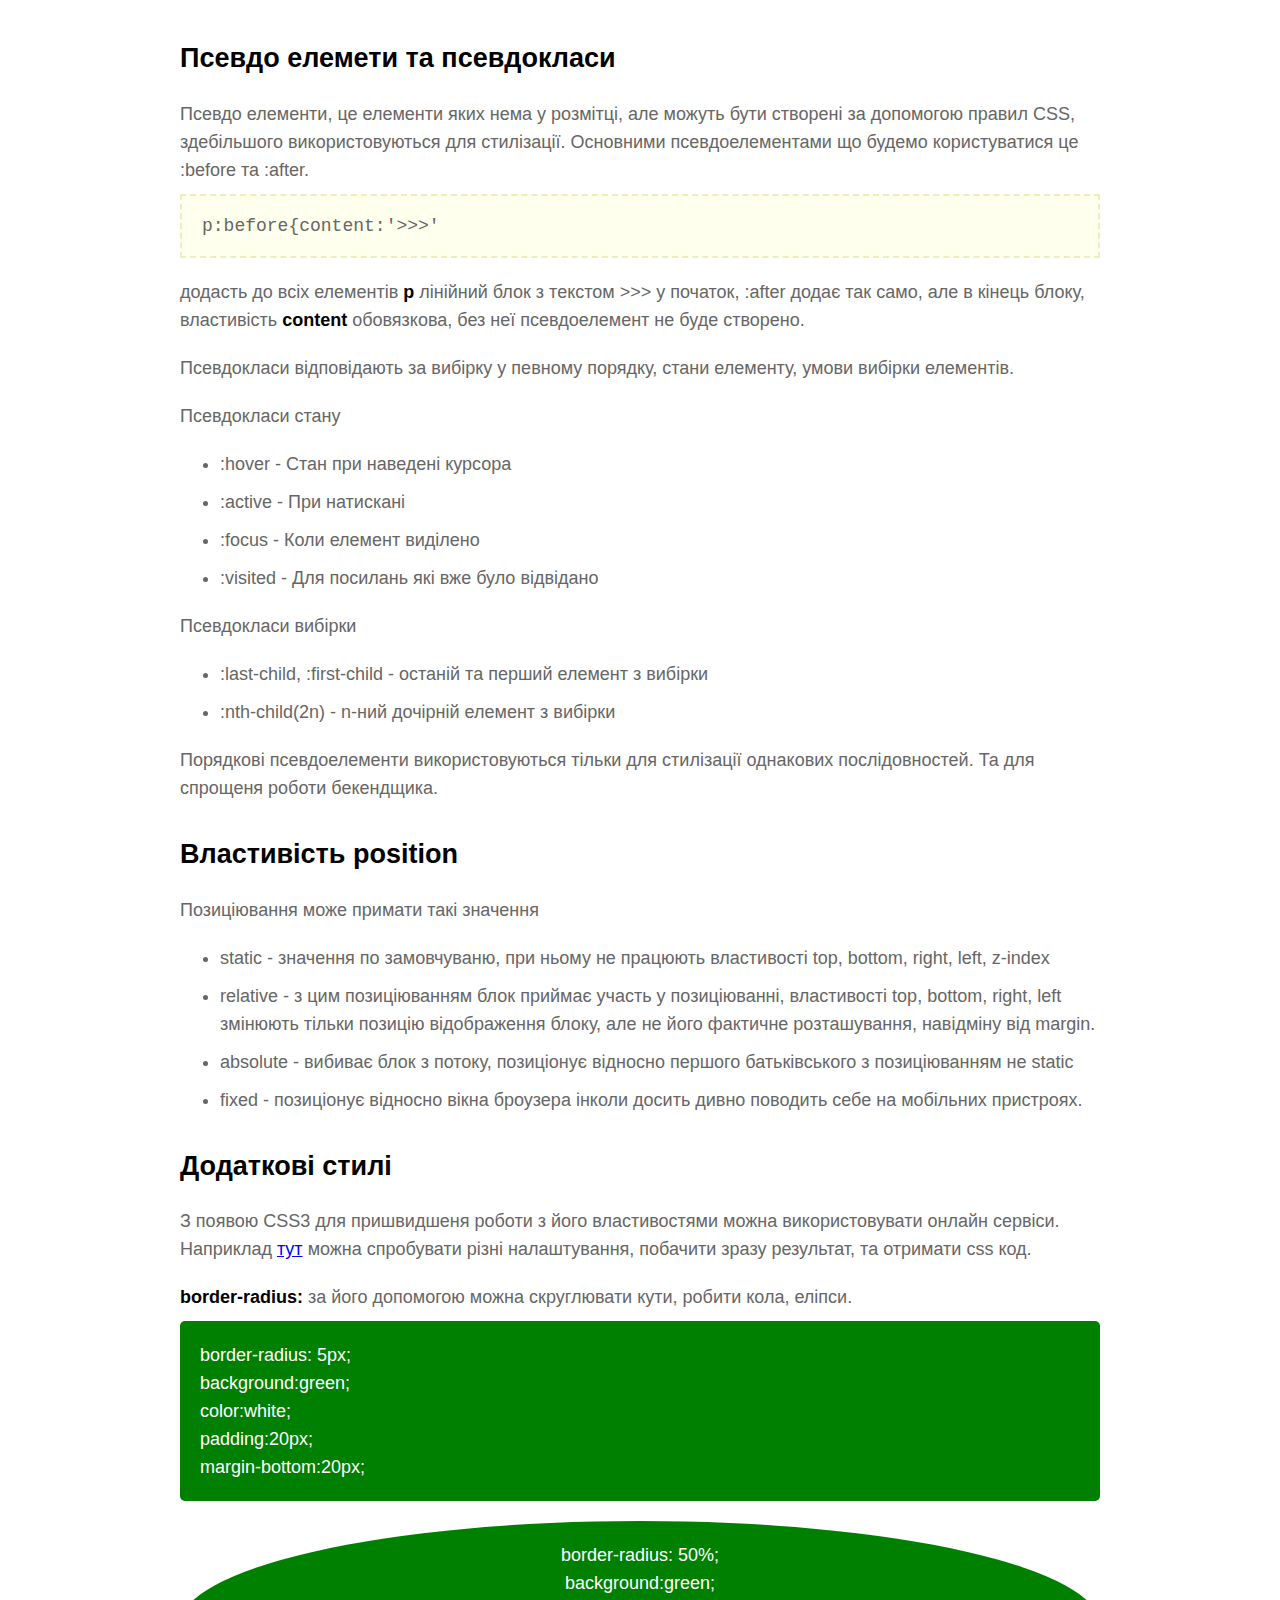
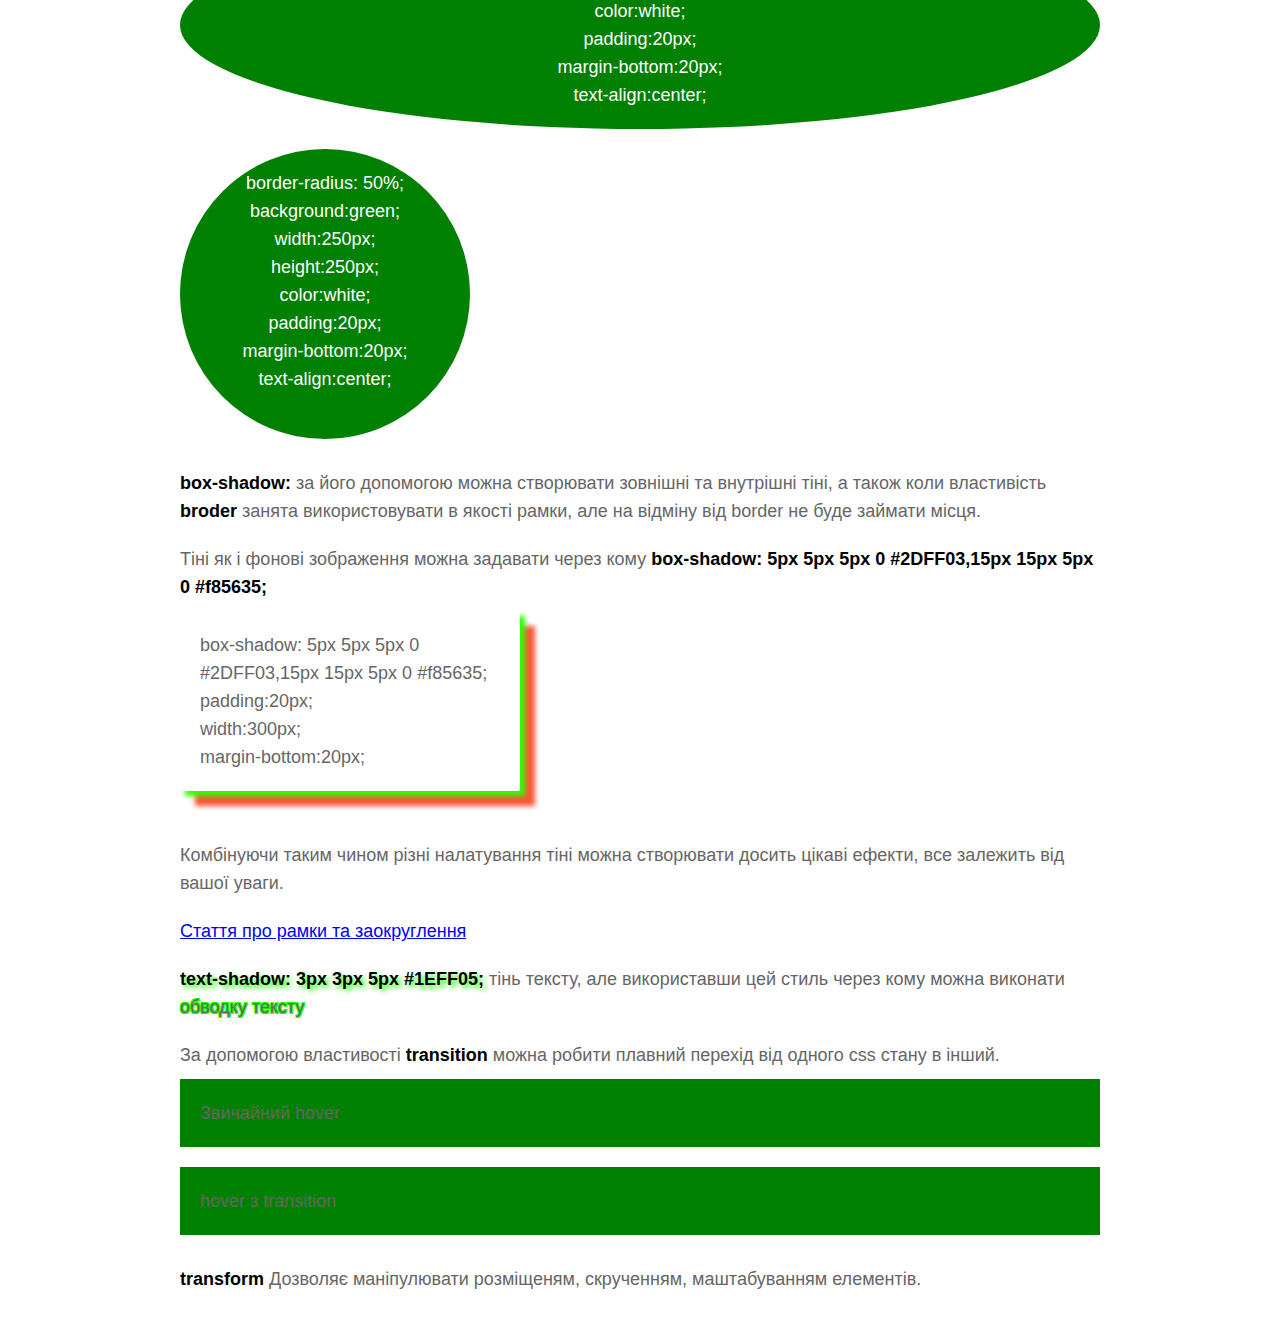
<file: lesson_4.html>
<!DOCTYPE html>
<html>
  <head>
    <title>PSD to HTML program || LESSON 4</title>
    <meta charset="utf8">
    <link rel="stylesheet" media="all" href="css/style.css">
  </head>
  <body>
    <section class="wrapper">
      <h2>Псевдо елемети та псевдокласи</h2>
      <p>
        Псевдо елементи, це елементи яких нема у розмітці, але можуть бути створені за допомогою правил CSS, здебільшого використовуються для стилізації.
        Основними псевдоелементами що будемо користуватися це :before та :after. <code>p:before{content:'>>>'</code> додасть до всіх елементів <strong>p</strong> лінійний блок з текстом >>> у початок, :after додає так само, але в кінець блоку, властивість <strong>content</strong> обовязкова, без неї псевдоелемент не буде створено.
      </p>
      <p>Псевдокласи відповідають за вибірку у певному порядку, стани елементу, умови вибірки елементів.</p>
      <p>Псевдокласи стану</p>
      <ul>
        <li>:hover - Стан при наведені курсора </li>
        <li>:active - При натискані</li>
        <li>:focus - Коли елемент виділено</li>
        <li>:visited - Для посилань які вже було відвідано</li>
      </ul>
      <p>Псевдокласи вибірки</p>
      <ul>
        <li>:last-child, :first-child - останій та перший елемент з вибірки</li>
        <li>:nth-child(2n) - n-ний дочірній елемент з вибірки </li>
      </ul>
      <p>Порядкові псевдоелементи використовуються тільки для стилізації однакових послідовностей. Та для спрощеня роботи бекендщика.</p>
      <h2>Властивість position</h2>
      <p>Позиціювання може примати такі значення</p>
      <ul>
        <li>static - значення по замовчуваню, при ньому не працюють властивості top, bottom, right, left, z-index</li>
        <li>relative - з цим позиціюванням блок приймає участь у позиціюванні, властивості top, bottom, right, left змінюють тільки позицію відображення блоку, але не його фактичне розташування, навідміну від margin.</li>
        <li>absolute - вибиває блок з потоку, позиціонує відносно першого батьківського з позиціюванням не static</li>
        <li>fixed - позиціонує відносно вікна броузера інколи досить дивно поводить себе на мобільних пристроях.</li>
      </ul>
      <h2>Додаткові стилі</h2>
      <style>
        .rounded{
        border-radius: 5px;
        background:green;
        color:white;
        padding:20px;
        margin-bottom:20px;
        }
        .b-r-50{
        border-radius: 50%;
        background:green;
        color:white;
        padding:20px;
        margin-bottom:20px;
        text-align:center;
        }
        .circle{
        border-radius: 50%;
        background:green;
        width:250px;
        height:250px;
        color:white;
        padding:20px;
        margin-bottom:20px;
        text-align:center;
        }
        .shadow-box{
        box-shadow: 5px 5px 5px 0 #2DFF03,15px 15px 5px 0 #f85635;
        padding:20px;
        width:300px;
        margin-bottom:40px;
        }
        .hover{
        background: green;
        padding:20px;
        margin-bottom:20px;
        }
        .hover:hover{
        background: yellow;
        }
        .transition{
        transition: all 1s ease;
        }
      </style>
      <p>З появою CSS3 для пришвидшеня роботи з його властивостями можна використовувати онлайн сервіси. Наприклад <a href="http://css3generator.com/">тут</a> можна спробувати різні налаштування, побачити зразу результат, та отримати css код.</p>
      <p><strong>border-radius:</strong> за його допомогою можна скруглювати кути, робити кола, еліпси.</p>
      <div class="rounded">border-radius: 5px;<br>  background:green;<br>  color:white;<br>  padding:20px;<br>  margin-bottom:20px;</div>
      <div class="b-r-50">border-radius: 50%;<br>  background:green;<br>  color:white;<br>  padding:20px;<br>  margin-bottom:20px;<br>  text-align:center;</div>
      <div class="circle">border-radius: 50%;<br>  background:green;<br>  width:250px;<br>  height:250px;<br>  color:white;<br>  padding:20px;<br>  margin-bottom:20px;<br>  text-align:center;</div>
      <p><strong>box-shadow:</strong> за його допомогою можна створювати зовнішні та внутрішні тіні, а також коли властивість <strong>broder</strong> занята використовувати в якості рамки, але на відміну від border не буде займати місця.</p>
      <p>Тіні як і фонові зображення можна задавати через кому <strong>box-shadow: 5px 5px 5px 0 #2DFF03,15px 15px 5px 0 #f85635;</strong></p>
      <div class="shadow-box">box-shadow: 5px 5px 5px 0 #2DFF03,15px 15px 5px 0 #f85635;<br>  padding:20px;<br>  width:300px;<br>  margin-bottom:20px;</div>
      <p>Комбінуючи таким чином різні налатування тіні можна створювати досить цікаві ефекти, все залежить від вашої уваги.</p>
      <p><a href="https://habrahabr.ru/post/141658/">Стаття про рамки та заокруглення</a></p>
      <p><strong style="text-shadow: 3px 3px 5px #1EFF05;">text-shadow: 3px 3px 5px #1EFF05;</strong> тінь тексту, але використавши цей стиль через кому можна виконати <span style="text-shadow: 1px 1px 0px #1EFF05, 1px -1px 0px #1EFF05, -1px 1px 0px #1EFF05, -1px -1px 0px #1EFF05;">обводку тексту</span></p>
      <p>За допомогою властивості <strong>transition</strong> можна робити плавний перехід від одного css стану в інший.</p>
      <div class="hover">Звичайний hover</div>
      <div class="hover transition">hover з transition</div>
      <p><strong>transform</strong> Дозволяє маніпулювати розміщеням, скрученням, маштабуванням елементів.</p>
    </section>
  </body>
</html>
</file>
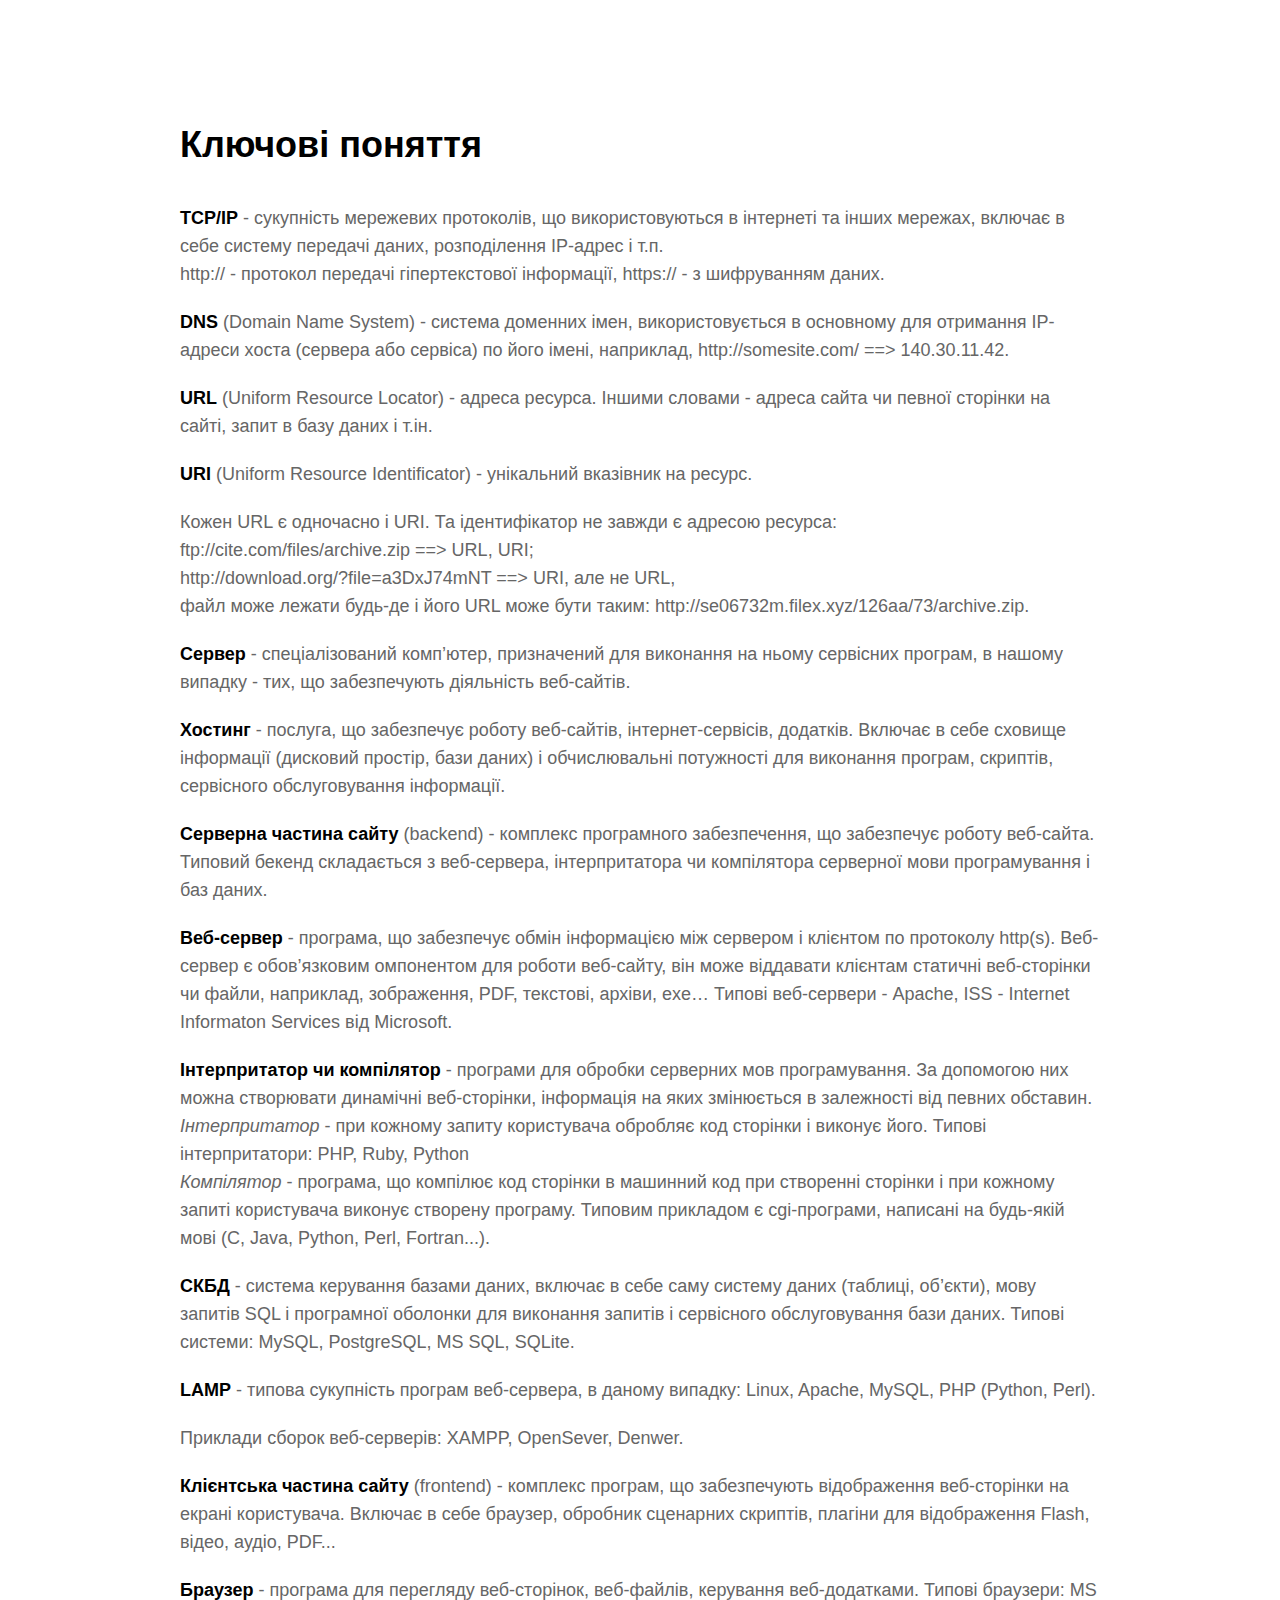
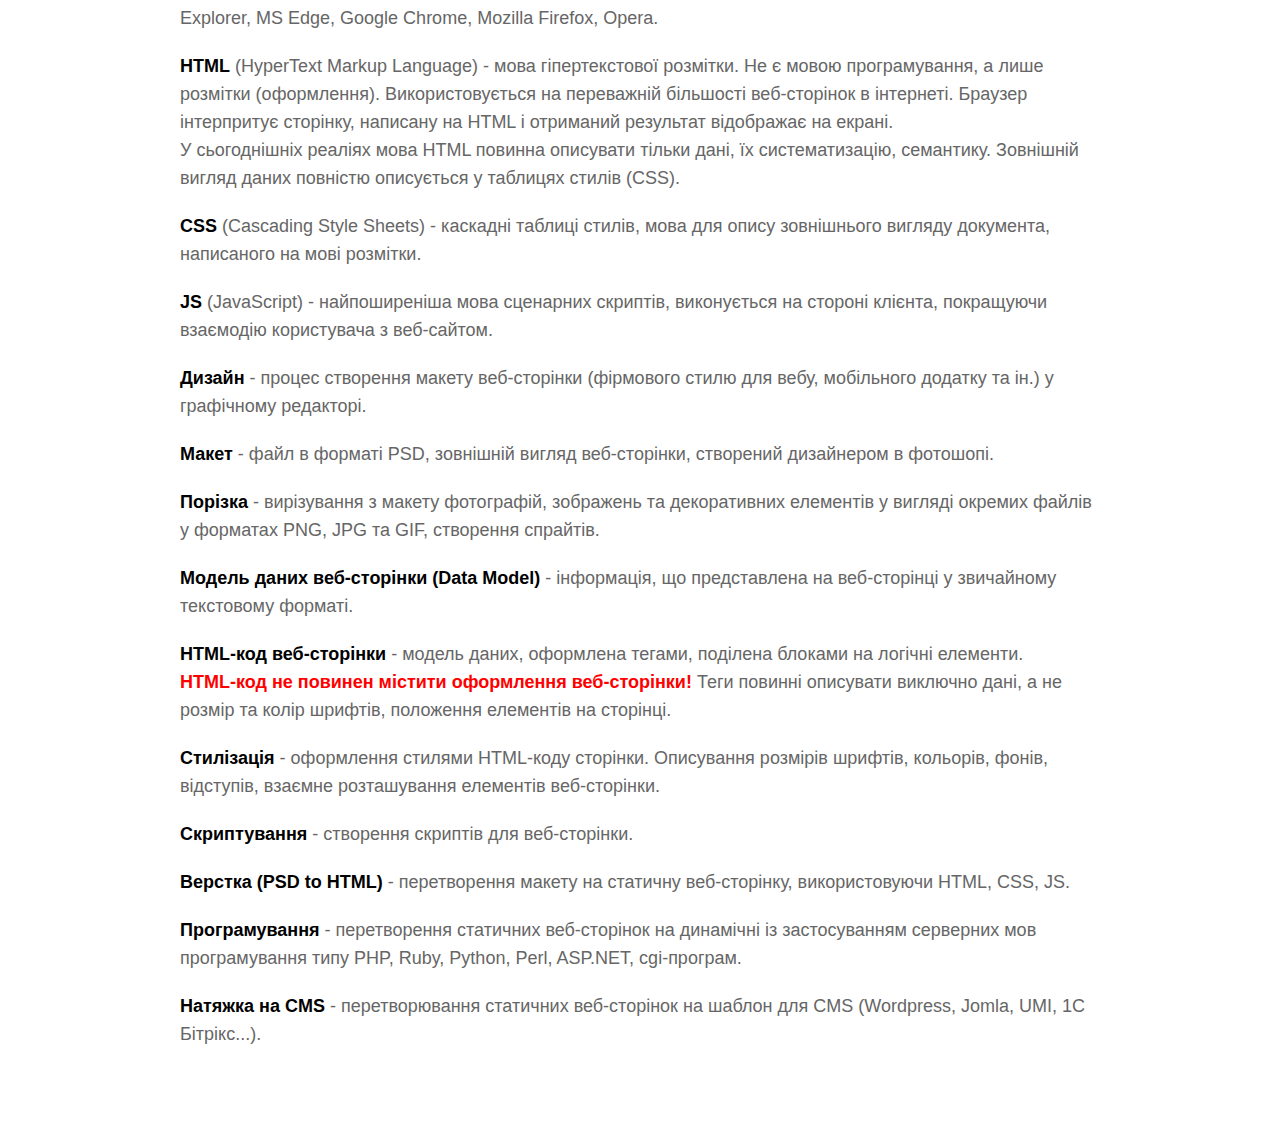
<file: start_terms.html>
<!DOCTYPE html>
<html>
  <head>
    <title>PSD to HTML program || Start Terms</title>
    <meta charset="utf8">
    <link rel="stylesheet" media="all" href="css/style.css">
  </head>
  <body></body>
</html>
<section>
  <section class="wrapper">
    <h1>Ключові поняття</h1>
    <p><strong>TCP/IP</strong> - сукупність мережевих протоколів, що використовуються в інтернеті та інших мережах, включає в себе систему передачі даних, розподілення IP-адрес і т.п.<br>http:// - протокол передачі гіпертекстової інформації, https:// - з шифруванням даних.</p>
    <p><strong>DNS</strong> (Domain Name System) - система доменних імен, використовується в основному для отримання IP-адреси хоста (сервера або сервіса) по його імені, наприклад, http://somesite.com/ ==> 140.30.11.42.</p>
    <p><strong>URL</strong> (Uniform Resource Locator) - адреса ресурса. Іншими словами - адреса сайта чи певної сторінки на сайті, запит в базу даних і т.ін.</p>
    <p><strong>URI</strong> (Uniform Resource Identificator) - унікальний вказівник на ресурс.</p>
    <p>Кожен URL є одночасно і URI. Та ідентифікатор не завжди є адресою ресурса:<br>ftp://cite.com/files/archive.zip ==> URL, URI;<br>http://download.org/?file=a3DxJ74mNT ==> URI, але не URL,<br>файл може лежати будь-де і його URL може бути таким: http://se06732m.filex.xyz/126aa/73/archive.zip.</p>
    <p><strong>Сервер</strong> - спеціалізований комп’ютер, призначений для виконання на ньому сервісних програм, в нашому випадку - тих, що забезпечують діяльність веб-сайтів.</p>
    <p><strong>Хостинг</strong> - послуга, що забезпечує роботу веб-сайтів, інтернет-сервісів, додатків. Включає в себе сховище інформації (дисковий простір, бази даних) і обчислювальні потужності для виконання програм, скриптів, сервісного обслуговування інформації.</p>
    <p><strong>Серверна частина сайту</strong> (backend) - комплекс програмного забезпечення, що забезпечує роботу веб-сайта. Типовий бекенд складається з веб-сервера, інтерпритатора чи компілятора серверної мови програмування і баз даних.</p>
    <p><strong>Веб-сервер</strong> - програма, що забезпечує обмін інформацією між сервером і клієнтом по протоколу http(s). Веб-сервер є обов’язковим омпонентом для роботи веб-сайту, він може віддавати клієнтам статичні веб-сторінки чи файли, наприклад, зображення, PDF, текстові, архіви, exe… Типові веб-сервери - Apache, ISS - Internet Informaton Services від Microsoft.</p>
    <p><strong>Інтерпритатор чи компілятор</strong> - програми для обробки серверних мов програмування. За допомогою них можна створювати динамічні веб-сторінки, інформація на яких змінюється в залежності від певних обставин.<br><em>Інтерпритатор</em> - при кожному запиту користувача обробляє код сторінки і виконує його. Типові інтерпритатори: PHP, Ruby, Python<br><em>Компілятор</em> - програма, що компілює код сторінки в машинний код при створенні сторінки і при кожному запиті користувача виконує створену програму. Типовим прикладом є cgi-програми, написані на будь-якій мові (C, Java, Python, Perl, Fortran...).</p>
    <p><strong>СКБД</strong> - система керування базами даних, включає в себе саму систему даних (таблиці, об’єкти), мову запитів SQL і програмної оболонки для виконання запитів і сервісного обслуговування бази даних. Типові системи: MySQL, PostgreSQL, MS SQL, SQLite.</p>
    <p><strong>LAMP</strong> - типова сукупність програм веб-сервера, в даному випадку: Linux, Apache, MySQL, PHP (Python, Perl).</p>
    <p>Приклади сборок веб-серверів: XAMPP, OpenSever, Denwer.</p>
    <p><strong>Клієнтська частина сайту</strong> (frontend) - комплекс програм, що забезпечують відображення веб-сторінки на екрані користувача. Включає в себе браузер, обробник сценарних скриптів, плагіни для відображення Flash, відео, аудіо, PDF...</p>
    <p><strong>Браузер</strong> - програма для перегляду веб-сторінок, веб-файлів, керування веб-додатками. Типові браузери: MS Explorer, MS Edge, Google Chrome, Mozilla Firefox, Opera.</p>
    <p><strong>HTML</strong> (HyperText Markup Language) - мова гіпертекстової розмітки. Не є мовою програмування, а лише розмітки (оформлення). Використовується на переважній більшості веб-сторінок в інтернеті. Браузер інтерпритує сторінку, написану на HTML і отриманий результат відображає на екрані.<br>У сьогоднішніх реаліях мова HTML повинна описувати тільки дані, їх систематизацію, семантику. Зовнішній вигляд даних повністю описується у таблицях стилів (CSS).</p>
    <p><strong>CSS</strong> (Cascading Style Sheets) - каскадні таблиці стилів, мова для опису зовнішнього вигляду документа, написаного на мові розмітки.</p>
    <p><strong>JS</strong> (JavaScript) - найпоширеніша мова сценарних скриптів, виконується на стороні клієнта, покращуючи взаємодію користувача з веб-сайтом.</p>
    <p><strong>Дизайн</strong> - процес створення макету веб-сторінки (фірмового стилю для вебу, мобільного додатку та ін.) у графічному редакторі.</p>
    <p><strong>Макет</strong> - файл в форматі PSD, зовнішній вигляд веб-сторінки, створений дизайнером в фотошопі.</p>
    <p><strong>Порізка</strong> - вирізування з макету фотографій, зображень та декоративних елементів у вигляді окремих файлів у форматах PNG, JPG та GIF, створення спрайтів.</p>
    <p><strong>Модель даних веб-сторінки (Data Model)</strong> - інформація, що представлена на веб-сторінці у звичайному текстовому форматі.</p>
    <p><strong>HTML-код веб-сторінки</strong> - модель даних, оформлена тегами, поділена блоками на логічні елементи.<br><span class="danger">HTML-код не повинен містити оформлення веб-сторінки!</span> Теги повинні описувати виключно дані, а не розмір та колір шрифтів, положення елементів на сторінці.</p>
    <p><strong>Стилізація</strong> - оформлення стилями HTML-коду сторінки. Описування розмірів шрифтів, кольорів, фонів, відступів, взаємне розташування елементів веб-сторінки.</p>
    <p><strong>Скриптування</strong> - створення скриптів для веб-сторінки.</p>
    <p><strong>Верстка (PSD to HTML)</strong> - перетворення макету на статичну веб-сторінку, використовуючи HTML, CSS, JS.</p>
    <p><strong>Програмування</strong> - перетворення статичних веб-сторінок на динамічні із застосуванням серверних мов програмування типу PHP, Ruby, Python, Perl, ASP.NET, cgi-програм.</p>
    <p><strong>Натяжка на CMS</strong> - перетворювання статичних веб-сторінок на шаблон для CMS (Wordpress, Jomla, UMI, 1С Бітрікс...).</p>
  </section>
</section>
</file>
<file: css/style.css>
@charset "UTF-8";
body{position:relative;margin:0;padding:0;color:#666;font:400 18px/28px Helvetica,Arial,sans-serif;background:#fff}
.clr:after{content:"";display:block;height:0;overflow:hidden;font-size:0;line-height:0;clear:both}
p{margin:0;padding:10px 0}
a{color:#00f;text-decoration:underline}
a:hover{color:#77f}
a img{border:none}
h1,h2,h3,h4,h5,h6{margin:0;padding:0;font-weight:700;color:#000}
h1{padding:40px 0 24px;font-size:36px;line-height:1.4em}
h2{padding:24px 0 12px;font-size:27px;line-height:1.4em}
section>h2:first-child{padding-top:0}
h3{padding:24px 0 12px}
.fl{float:left}
.fr{float:right}
.fn{float:none}
.tal{text-align:left}
.tac{text-align:center}
.tar{text-align:right}
.ucase{text-transform:uppercase}
.lcase{text-transform:none}
.bold{font-weight:700}
.italic{font-style:italic}
.stroke{text-decoration:line-through;color:#bbb}
strong{font-weight:700}
em{font-style:italic}
form,menu{display:block;margin:0;padding:0;border:none}
iframe{display:block;padding:0;margin:20px 0;width:100%;height:80vh;border:2px solid #eeb}
ol,ul{margin:0;padding-top:10px}
li{padding-bottom:10px}
sub,sup{font-size:12px;line-height:14px}
.noselect{-webkit-user-select:none;-moz-user-select:none;-ms-user-select:none;user-select:none}
kbd{margin:0 2px;padding:0 6px;background:#ccc;-webkit-border-radius:3px;border-radius:3px}
*{outline:0}
.wrapper{max-width:920px;margin:0 auto;padding-left:20px;padding-right:20px}
@media screen and (max-width:980px){#mainwrapper{min-width:0}
.resize{width:100%;-webkit-box-sizing:border-box;box-sizing:border-box}}
section{padding:40px 0}
.code,code,pre{display:block;margin:10px 0 20px;padding:16px 20px;font-family:monospace;background:#ffe;border:2px dashed #eeb}
code .comment{font-style:italic;color:#bbb;font-size:90%}
code .comment-js{font-style:italic;color:#bbb;font-size:90%;padding-left:24px}
code .comment-js:before{content:"// "}
code em{color:#aaa}
pre{font-size:70%;line-height:16px}
strong{color:#000}
abbr{cursor:help}
strong abbr{border-bottom-color:#000}
.big{font-size:150%}
.small{font-size:80%}
.danger{font-weight:700;color:red}
.success{font-weight:700;color:#090}
.black{color:#000}
.light{opacity:.5}
figure{margin:10px 0 20px;padding:10px;text-align:center;border:1px solid #ccc}
figure img{max-width:100%}
figure figcaption{padding-bottom:4px;font-style:italic}
footer{padding:40px 0;border-top:1px solid #aaa}
footer .nav{font-size:24px;line-height:1.4em}
.self-education{position:relative;font-size:15px}
.self-education a{opacity:.7}
.self-education:before{content:'* ';color:#aaa}
.main-info strong{display:inline-block;width:150px}
.main-info span{display:inline-block;width:350px}
.clear_example{padding:16px;font-size:140%;border:4px solid red}
.clear_example.clr:after{content:'clear: both;';height:20px;background:green;font-size:16px;line-height:20px;color:#fff}
.clear_example>div{padding:16px;border:2px solid #00f}
.clear_example>div:first-child{float:left;width:250px;height:60px}
.clear_example>div:last-child{float:right;width:400px;height:80px}
.noheight{padding:20px 0 40px;font-size:40px;font-weight:700;color:red;text-decoration:line-through}
.copycode{position:relative}
.js-copy{position:absolute;right:20px;top:20px;padding:10px 20px;font-size:20px;color:grey;text-decoration:none;border:1px solid grey;cursor:pointer}
.defUl{list-style:disc;padding-left:40px}
.defUl li{list-style:disc}
.js-toggle{position:relative;padding-left:40px;cursor:pointer;-webkit-user-select:none;-moz-user-select:none;-ms-user-select:none;user-select:none}
.js-toggle:after{content:'Тема для самоопрацювання';position:absolute;right:40px;top:0;font-size:12px;line-height:16px;color:#aaa;font-style:italic}
.js-toggle:before{content:'';position:absolute;left:0;top:6px;width:1px;height:1px;border-top:12px solid #aaa;border-left:12px solid transparent;border-right:12px solid transparent}
.js-toggle.active:before{border-top:none;border-bottom:12px solid #aaa}
.js-toggle-box{display:none}
.header-autohide{position:fixed;left:0;top:0;width:100%;z-index:42;background:#eee;border-bottom:1px solid #aaa;-webkit-transform:translate(0,-100%);-ms-transform:translate(0,-100%);transform:translate(0,-100%);-webkit-transition:-webkit-transform .2s ease;transition:-webkit-transform .2s ease;-o-transition:transform .2s ease;transition:transform .2s ease;transition:transform .2s ease, -webkit-transform .2s ease}
.header-autohide.show{-webkit-transform:translate(0,0);-ms-transform:translate(0,0);transform:translate(0,0)}
.header-autohide p{text-align:center}
.header-autohide p a{display:inline-block;margin:0 20px}
.header-autohide p a.prev:before{content:"<<< "}
.header-autohide p a.next:after{content:" >>>"}
.header-autohide .contents-options{position:absolute;right:0;top:0;display:none}
.header-autohide .options{display:none;float:right}
.self-tests li{margin:0 0 4px;padding:4px 8px;border:1px solid transparent}
.self-tests p{padding:0}
.self-tests button{cursor:pointer}
.self-tests input[type=text]{margin-right:16px;width:300px}
.self-tests input[type=checkbox],.self-tests input[type=radio]{margin-right:8px;cursor:pointer}
.self-tests input[type=checkbox]~span,.self-tests input[type=radio]~span{-webkit-user-select:none;-moz-user-select:none;-ms-user-select:none;user-select:none;cursor:pointer}
.self-tests input[type=checkbox]:checked~span,.self-tests input[type=radio]:checked~span{color:#000;font-weight:700}
.self-tests .answer-right{background-color:#efe;border-color:#beb}
.self-tests .answer-wrong{background-color:#fee;border-color:#ebb}
</file>
